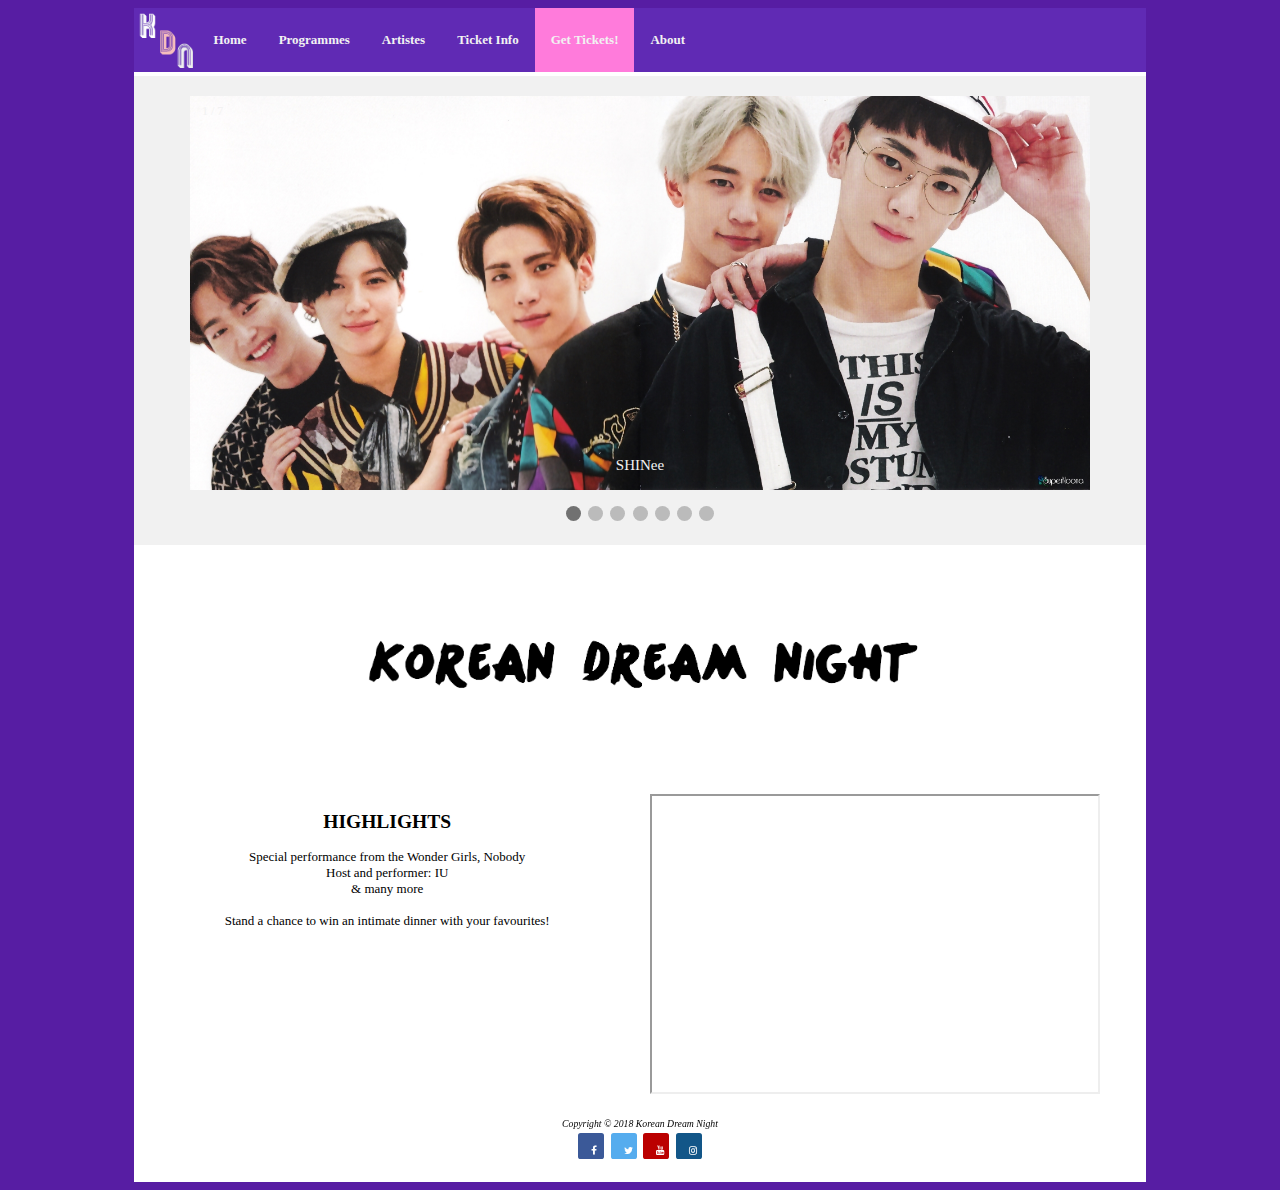
<file: index.html>
<!doctype html>
<html lang="en">
<head>
<title>KDN: Korean Dream Night</title>
<meta charset=“utf-8”>
<link rel="stylesheet" type="text/css" href="main-bg.css">
<link rel="stylesheet" href="https://cdnjs.cloudflare.com/ajax/libs/font-awesome/4.7.0/css/font-awesome.min.css">

<style>

/* Style the header */
.header-images {
    background-color: #F1F1F1;
    padding: 20px;
    text-align: center;
}

@font-face {
	font-family: "OneDirection";
	src: url("css/fonts/OneDirection/OneDirection.ttf");
}

/* h1 {
	font-family: "OneDirection", sans-serif;
	font-color: #f1f1f1;
	image:url("KDN_header.png");
}*/

.column {
	float: left;
	width: 50%;
	padding: 10px;
	height: 300px;
}

.row:after {
	content: "";
	display: table;
	clear:both;
}

</style>
</head>

<body>
<div id="wrapper">


<div class="topnav">
	<img src="KDN_logo1.png" id="logo">
	<b>
	<a href="index.html" class="links">Home</a>
	<a href="programmes.html" class="links">Programmes</a>
	<a href="artistes.html" class="links">Artistes</a>
	<a href="ticketinfo.html" class="links">Ticket Info</a>
	<a style="background-color: #ff7bdb;" href="gettix.php" class="links">Get Tickets!</a>
	<a href="about.html" class="links">About</a>
	</b>
</div>

<div class="header-images">
<style>
* {box-sizing: border-box;}
.mySlides {display: none;}
img {vertical-align: middle;}

/* Slideshow container */
.slideshow-container {
  max-width: 900px;
  position: relative;
  margin: auto;
}

/* Caption text */
.text {
  color: #f2f2f2;
  font-size: 15px;
  padding: 8px 12px;
  position: absolute;
  bottom: 8px;
  width: 100%;
  text-align: center;
}

/* Number text (1/3 etc) */
.numbertext {
  color: #f2f2f2;
  font-size: 12px;
  padding: 8px 12px;
  position: absolute;
  top: 0;
}

/* The dots/bullets/indicators */
.dot {
  height: 15px;
  width: 15px;
  margin: 0 2px;
  background-color: #bbb;
  border-radius: 50%;
  display: inline-block;
  transition: background-color 0.6s ease;
}

.active {
  background-color: #717171;
}

/* Fading animation */
.fade {
  -webkit-animation-name: fade;
  -webkit-animation-duration: 1.5s;
  animation-name: fade;
  animation-duration: 1.5s;
}

@-webkit-keyframes fade {
  from {opacity: .4} 
  to {opacity: 1}
}

@keyframes fade {
  from {opacity: .4} 
  to {opacity: 1}
}

/* On smaller screens, decrease text size */
@media only screen and (max-width: 300px) {
  .text {font-size: 11px}
}
</style>

<div class="slideshow-container">

<div class="mySlides fade">
  <div class="numbertext">1 / 7</div>
  <img src="shinee_slide.jpg" style="width:100%">
  <div class="text">SHINee</div>
</div>

<div class="mySlides fade">
  <div class="numbertext">2 / 7</div>
  <img src="snsd_slide.jpg" style="width:100%">
  <div class="text">SNSD</div>
</div>

<div class="mySlides fade">
  <div class="numbertext">3 / 7</div>
  <img src="suju_slide.jpg" style="width:100%">
  <div class="text">Super Junior</div>
</div>
<div class="mySlides fade">
  <div class="numbertext">4 / 7</div>
  <img src="wondergirls_slide.jpg" style="width:100%">
  <div class="text">Wonder Girls</div>
</div>

<div class="mySlides fade">
  <div class="numbertext">5 / 7</div>
  <img src="highlight_slide.jpg" style="width:100%">
  <div class="text">Highlight</div>
</div>

<div class="mySlides fade">
  <div class="numbertext">6 / 7</div>
  <img src="iu_slide.jpg" style="width:100%">
  <div class="text">IU</div>
</div>

<div class="mySlides fade">
  <div class="numbertext">7 / 7</div>
  <img src="2pm_slide.jpg" style="width:100%">
  <div class="text">2PM</div>
</div>

</div>
<br>

<div style="text-align:center">
  <span class="dot"></span> 
  <span class="dot"></span> 
  <span class="dot"></span> 
  <span class="dot"></span> 
  <span class="dot"></span> 
  <span class="dot"></span> 
  <span class="dot"></span> 

</div>

<script>
var slideIndex = 0;
showSlides();

function showSlides() {
    var i;
    var slides = document.getElementsByClassName("mySlides");
    var dots = document.getElementsByClassName("dot");
    for (i = 0; i < slides.length; i++) {
       slides[i].style.display = "none";  
    }
    slideIndex++;
    if (slideIndex > slides.length) {slideIndex = 1}    
    for (i = 0; i < dots.length; i++) {
        dots[i].className = dots[i].className.replace(" active", "");
    }
    slides[slideIndex-1].style.display = "block";  
    dots[slideIndex-1].className += " active";
    setTimeout(showSlides, 2000); // Change image every 2 seconds
}
</script>
</div>

<div class="title">
<center><h1><img src="KDN_header.png" style="width: 70%; height:40%;"></h1>
</div>

<div class="row">
	<div class="column">
	<center><h2>HIGHLIGHTS</h2></center>
	<p><center>Special performance from the Wonder Girls, Nobody<br>
	Host and performer: IU<br>
	& many more<br><br>
	
	Stand a chance to win an intimate dinner with your favourites!</center></p>
	
	</div>

	<div class="column">
	<iframe align="center" width="450" height="300" src="https://www.youtube.com/embed/nM0xDI5R50E">
	</iframe>
	</div>
</div>

<footer>
	<br><small><i>Copyright &copy; 2018 Korean Dream Night<br>
	<a href="#" class="fa fa-facebook"></a>
	<a href="#" class="fa fa-twitter"></a>
	<a href="#" class="fa fa-youtube"></a>
	<a href="#" class="fa fa-instagram"></a>
</footer>

</div>
</body>
</html>
</file>
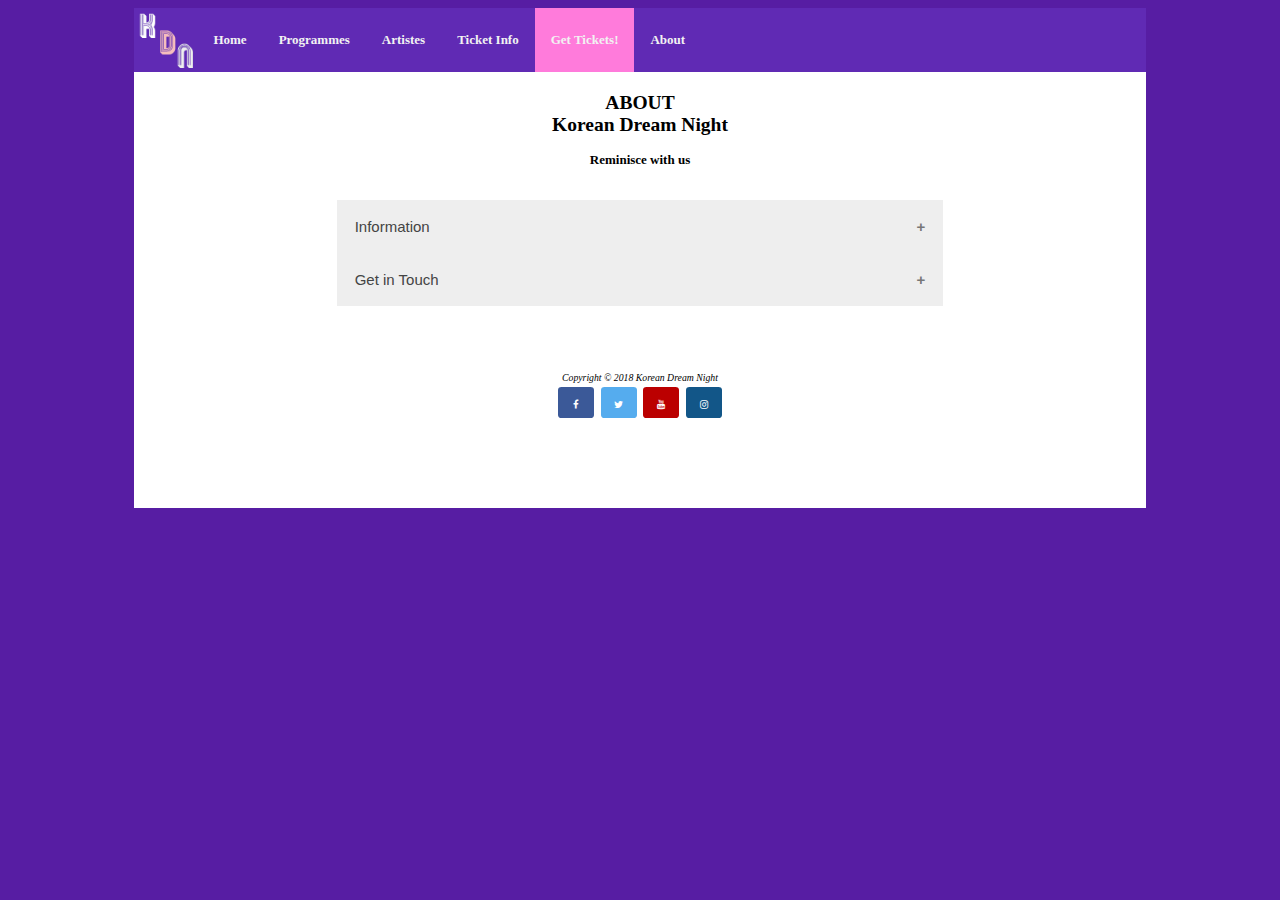
<file: about.html>
<!doctype html>
<html lang="en">
<head>
<title>KDN: Korean Dream Night</title>
<meta charset=“utf-8”>
<link rel="stylesheet" type="text/css" href="main-bg.css">
<link rel="stylesheet" href="https://cdnjs.cloudflare.com/ajax/libs/font-awesome/4.7.0/css/font-awesome.min.css">

<style>

table#t01 {
  border: 1px solid black;    
    background-color: #f1f1c1;
  margin-top: 30px;
}

.accordion {
    background-color: #eee;
    color: #444;
    cursor: pointer;
    padding: 18px;
    width: 60%;
    border: none;
    text-align: left;
    outline: none;
    font-size: 15px;
    transition: 0.4s;
}

.active, .accordion:hover {
    background-color: #ccc;
}

.accordion:after {
    content: '\002B';
    color: #777;
    font-weight: bold;
    float: right;
    margin-left: 5px;
}

.active:after {
    content: "\2212";
}

.panel {
    padding: 0 18px;
    background-color: white;
	width: 59%;
    max-height: 0;
    overflow: hidden;
    transition: max-height 0.2s ease-out;
}


</style>



</head>
<body>
    <div id="wrapper">

<div class="topnav">
	<img src="KDN_logo1.png" id="logo">
    <b>
    <a href="index.html" class="links">Home</a>
    <a href="programmes.html" class="links">Programmes</a>
    <a href="artistes.html" class="links">Artistes</a>
    <a href="ticketinfo.html" class="links">Ticket Info</a>
    <a style="background-color: #ff7bdb;" href="gettix.php" class="links">Get Tickets!</a>
    <a href="about.html" class="links">About</a>
    </b>
</div>


<center>
  <h2>ABOUT <br> 
  Korean Dream Night <br> </h2>

  <b>Reminisce with us</b><br>
  <br><br>

<button class="accordion">Information</button> 
<div class="panel">
  <p><b>ONE NIGHT CONCERT ONLY</b><br><br>
  <p style="text-align:justify;"> Korean Dream Night is the first of its kind in Singapore. Over 80 K-pop idols will descend on our sunny island on 22 December to celebrate Hallyu fun with you.<br>
  <br>It will be the only K-pop music festival you'll want to attend this year. Our artiste line-up features some of the hottest 2nd gen K-pop stars on the planet! The artistes have prepared enchanting setlist for it! Not to mention SHINee, 2PM, IU many more. 
  You may also get to have dinner with them! Stay tuned to find out! 

</div>

<button class="accordion">Get in Touch</button>
<div class="panel">
  <br><br>
  <a href="mailto:hello@kdn.com.sg " class="links">General Enquires</a><br><br>
  <a href="mailto:sales@kdn.com.sg " class="links">Sponsorship and Partnership</a><br><br>
  <a href="mailto:media@kdn.com.sg " class="links">Media Enquires</a><br><br>
  <br>
  
  
</div>

</center>

<script>
var acc = document.getElementsByClassName("accordion");
var i;

for (i = 0; i < acc.length; i++) {
  acc[i].addEventListener("click", function() {
    this.classList.toggle("active");
    var panel = this.nextElementSibling;
    if (panel.style.maxHeight){
      panel.style.maxHeight = null;
    } else {
      panel.style.maxHeight = panel.scrollHeight + "px";
    } 
  });
}
</script>



<br><br>

<footer>
	<br><small><i>Copyright &copy; 2018 Korean Dream Night<br>
	<a href="#" class="fa fa-facebook"></a>
	<a href="#" class="fa fa-twitter"></a>
	<a href="#" class="fa fa-youtube"></a>
	<a href="#" class="fa fa-instagram"></a>
</footer>

</div>
</body>
</html>
</file>
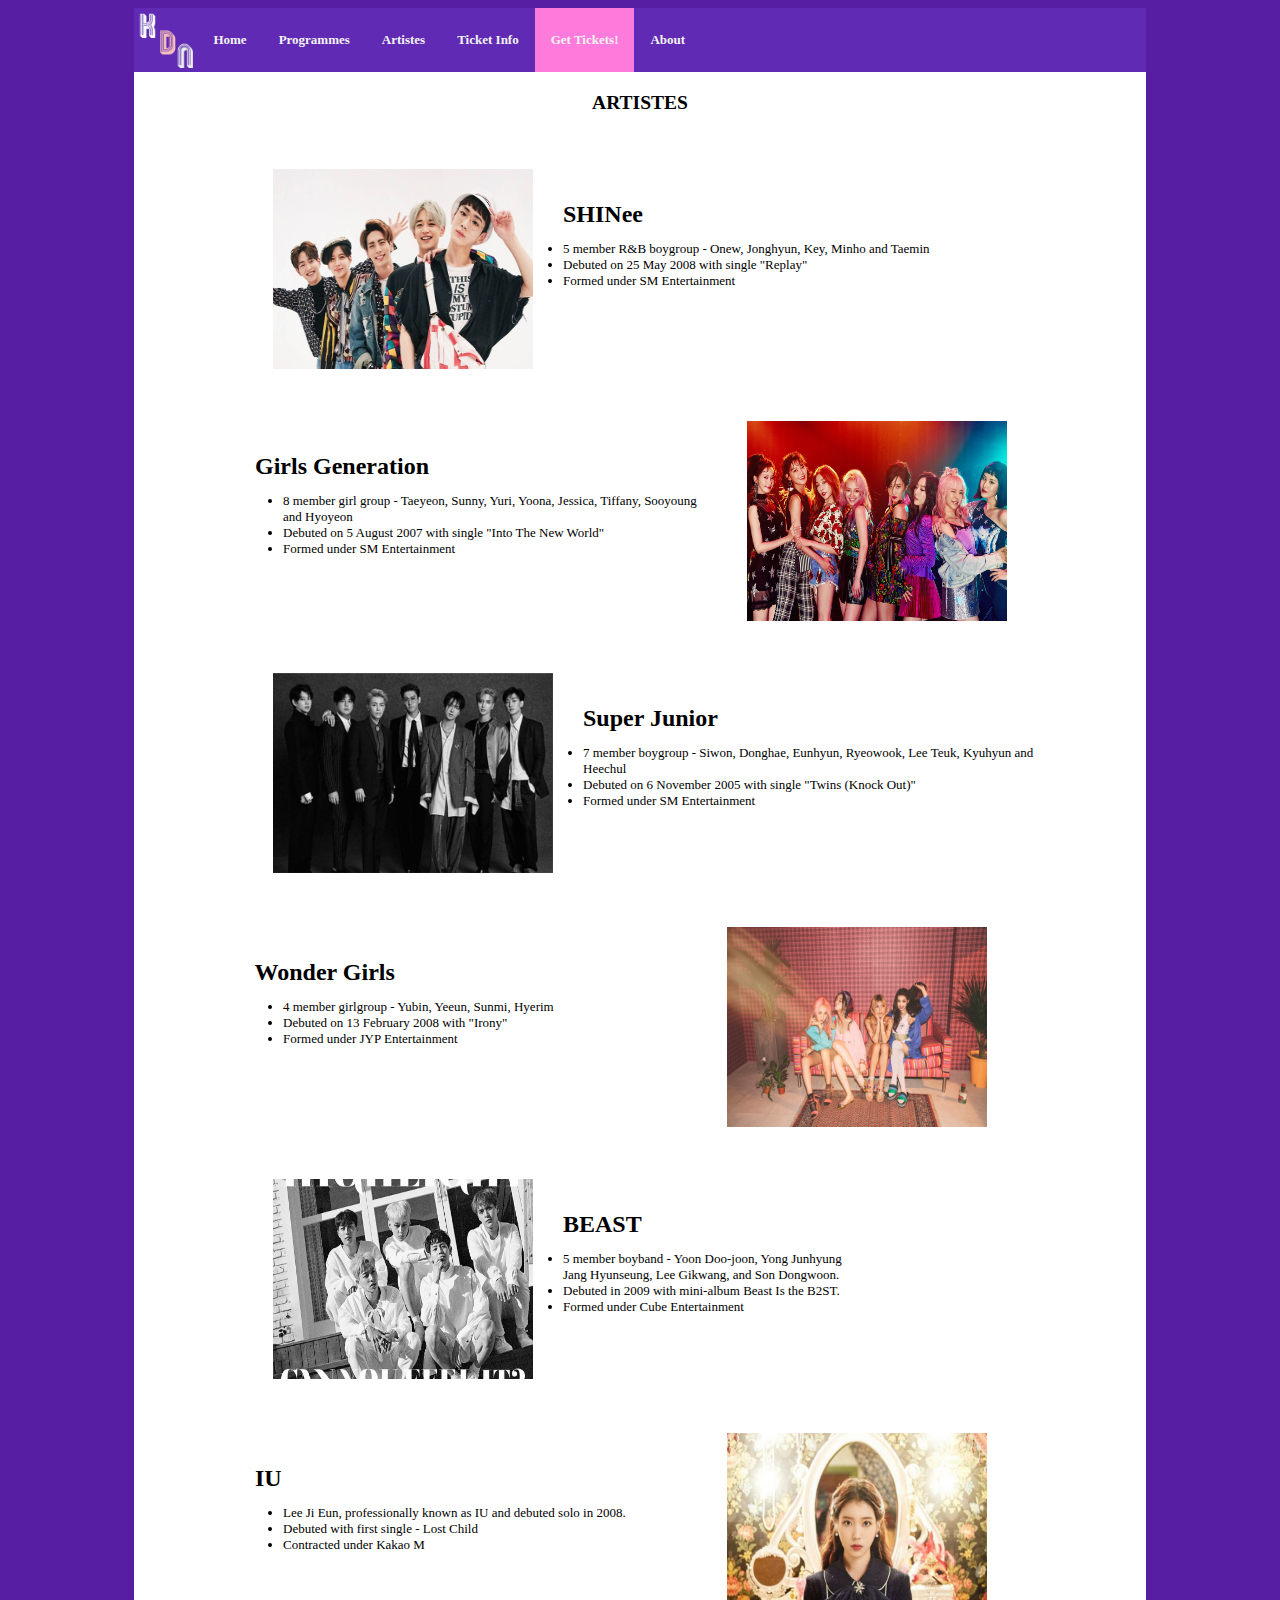
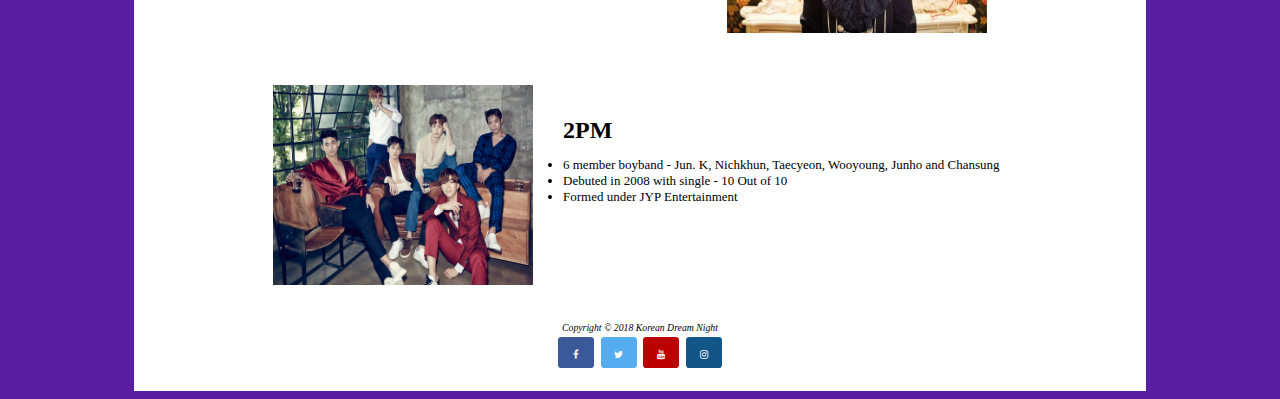
<file: artistes.html>
<!doctype html>
<html lang="en">
<head>
<title>KDN: Korean Dream Night</title>
<meta charset=“utf-8”>
<link rel="stylesheet" type="text/css" href="main-bg.css">
<link rel="stylesheet" href="https://cdnjs.cloudflare.com/ajax/libs/font-awesome/4.7.0/css/font-awesome.min.css">

</head>
<body>

<div id="wrapper">

<div class="logo">
</div>

<div class="topnav">
	<img src="KDN_logo1.png" id="logo">
	<b>
	<a href="index.html" class="links">Home</a>
	<a href="programmes.html" class="links">Programmes</a>
	<a href="artistes.html" class="links">Artistes</a>
	<a href="ticketinfo.html" class="links">Ticket Info</a>
	<a style="background-color: #ff7bdb;" href="gettix.php" class="links">Get Tickets!</a>
	<a href="about.html" class="links">About</a>
	</b>
</div>

<div class="content">
	<h2><center>ARTISTES</center></h2>
	<center><table width="800" border="0">
	
	
	
	<br>
	<tr>	
	<td><b></b></td>
	</tr>
	<tr>
		<td><br><img src="SHINee.jpg" alt="SHINee" height="200" width="260" id="floatleft" align="left" hspace="30">
		<br><br>
		<b> <font size="5">SHINee </font> </b> <br>
		<ul>
		<li>5 member R&B boygroup - Onew, Jonghyun, Key, Minho and Taemin <br></li>
		<li>Debuted on 25 May 2008 with single "Replay"<br></li>
		<li>Formed under SM Entertainment<br></li>
		</ul>
		</td>	
	</tr>
	

	<tr>

		<td><br><br><br><img src="snsd.jpg" alt="SNSD" height="200" width="260" id="floatright" align="right" hspace="30">
		<br><br>
		<b><font size="5">&nbsp; Girls Generation </font></b><br>
		<ul>
		<li>8 member girl group - Taeyeon, Sunny, Yuri, Yoona, Jessica, Tiffany, Sooyoung and Hyoyeon<br></li>
		<li>Debuted on 5 August 2007 with single "Into The New World"<br></li>
		<li>Formed under SM Entertainment<br></li>
		</ul>
		</td>
		</tr>
	
	<tr>
	<td><br><br><br><img src="suju.png" alt="Super Junior" height="200" width="280" id="floatleft" align="left" hspace="30">
		<br><br>
		<b><font size="5"> Super Junior </font></b><br>
		<ul>
		<li>7 member boygroup - Siwon, Donghae, Eunhyun, Ryeowook, Lee Teuk, Kyuhyun and Heechul <br></li>
		<li>Debuted on 6 November 2005 with single "Twins (Knock Out)"<br></li>
		<li>Formed under SM Entertainment<br></li>
		</ul>
	</td>	
	</tr>
	
	<tr>
	<!-- <td><b>FEBRUARY</b></td> -->
	</tr>
	<tr>
		<td><br><br><br><img src="wondergirls.jpg" alt="Wonder Girls" height="200" width="260" id="floatright" align="right" hspace="50">
		<br><br>
		<b> <font size="5"> &nbsp; Wonder Girls </font></b><br>
		<ul>
		<li>4 member girlgroup - Yubin, Yeeun, Sunmi, Hyerim <br></li>
		<li>Debuted on 13 February 2008 with "Irony"<br></li>
		<li>Formed under JYP Entertainment<br></p> <br></li>
		</ul>
		</td>
	</tr>
		<tr>
	<td><br><br><br><img src="Beast.jpg" alt="Highlight" height="200" width="260" id="floatleft" align="left" hspace="30">
		<br><br>
		<b> <font size="5"> BEAST </font></b><br>
		<ul>
		<li>5 member boyband - Yoon Doo-joon, Yong Junhyung <br> Jang Hyunseung, Lee Gikwang, and Son Dongwoon. <br></li>
		<li>Debuted in 2009 with mini-album Beast Is the B2ST.<br></li>
		<li>Formed under Cube Entertainment<br></li>
		</ul>
	</td>	
	</tr>
	
	<tr>
	<!-- <td><b>FEBRUARY</b></td> -->
	</tr>
	<tr>
		<td><br><br><br><img src="iu.jpg" alt="IU" height="200" width="260" id="floatright" align="right" hspace="50">
			<br><br>
			<b><font size="5"> &nbsp; IU </font></b><br>
			<ul>
			<li>Lee Ji Eun, professionally known as IU and debuted solo in 2008.<br></li> <li>Debuted with first single - Lost Child <br></li>
			<li>Contracted under Kakao M<br> <br></li>
			</ul>
		</td>
	</tr>
	
	<tr>
	<td><br><br><br><img src="2PM.jpg" alt="2PM" height="200" width="260" id="floatleft" align="left" hspace="30">
		<br><br>
		<b><font size="5"> 2PM </font></b><br><ul>
		<li>6 member boyband - Jun. K, Nichkhun, Taecyeon, Wooyoung, Junho and Chansung <br></li>
		<li>Debuted in 2008 with single - 10 Out of 10<br></li>
		<li>Formed under JYP Entertainment<br></li>
		</ul>
	</td>	
	</tr>
	
</table></center>
</div>




<footer>
	<br><small><i>Copyright &copy; 2018 Korean Dream Night<br>
	<a href="#" class="fa fa-facebook"></a>
	<a href="#" class="fa fa-twitter"></a>
	<a href="#" class="fa fa-youtube"></a>
	<a href="#" class="fa fa-instagram"></a>
</footer>

</div>
</body>
</html>
</file>
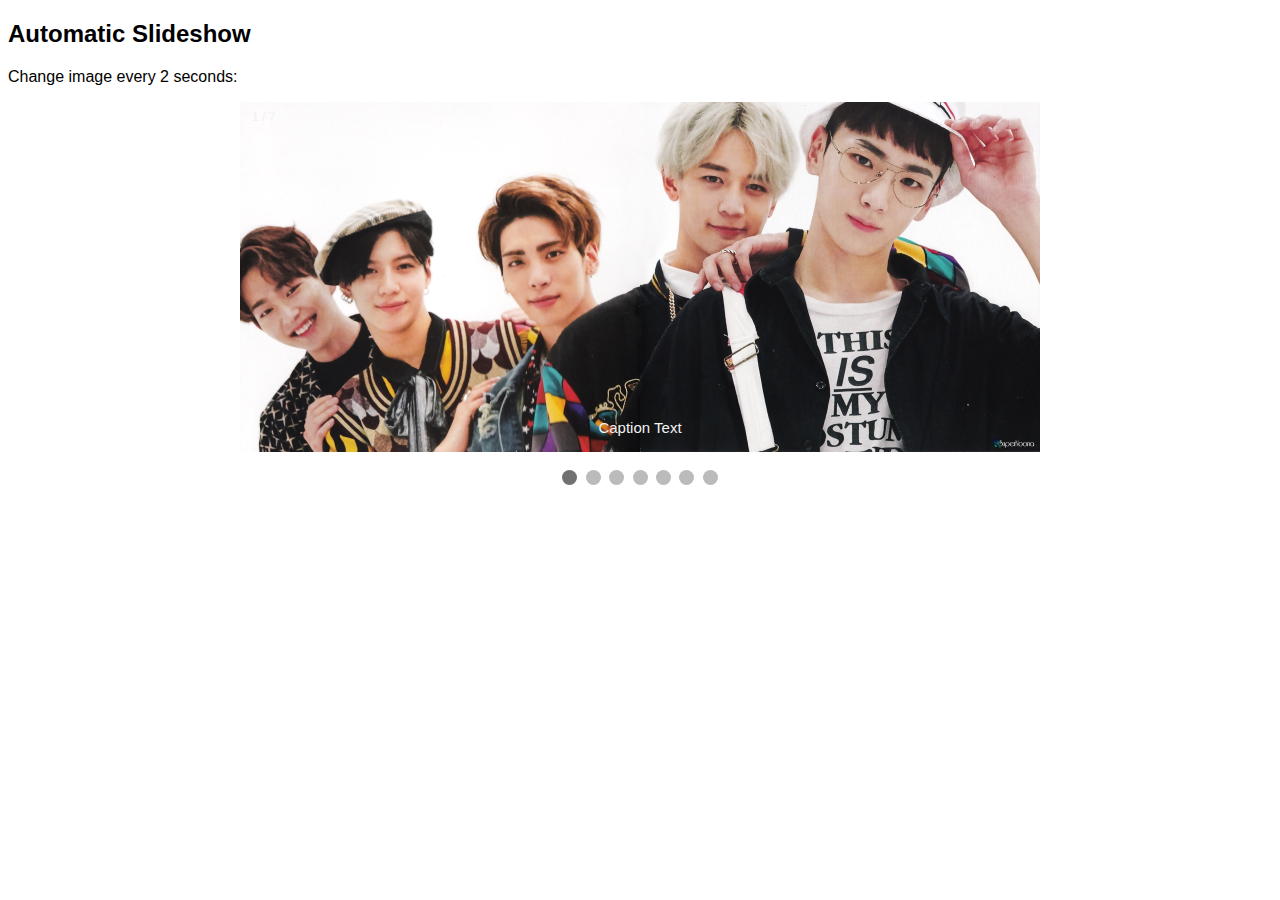
<file: automaticslideshow.html>
<!DOCTYPE html>
<html>
<head>
<meta name="viewport" content="width=device-width, initial-scale=1">
<style>
* {box-sizing: border-box;}
body {font-family: Verdana, sans-serif;}
.mySlides {display: none;}
img {vertical-align: middle;}

/* Slideshow container */
.slideshow-container {
  max-width: 800px;
  position: relative;
  margin: auto;
}

/* Caption text */
.text {
  color: #f2f2f2;
  font-size: 15px;
  padding: 8px 12px;
  position: absolute;
  bottom: 8px;
  width: 100%;
  text-align: center;
}

/* Number text (1/3 etc) */
.numbertext {
  color: #f2f2f2;
  font-size: 12px;
  padding: 8px 12px;
  position: absolute;
  top: 0;
}

/* The dots/bullets/indicators */
.dot {
  height: 15px;
  width: 15px;
  margin: 0 2px;
  background-color: #bbb;
  border-radius: 50%;
  display: inline-block;
  transition: background-color 0.6s ease;
}

.active {
  background-color: #717171;
}

/* Fading animation */
.fade {
  -webkit-animation-name: fade;
  -webkit-animation-duration: 1.5s;
  animation-name: fade;
  animation-duration: 1.5s;
}

@-webkit-keyframes fade {
  from {opacity: .4} 
  to {opacity: 1}
}

@keyframes fade {
  from {opacity: .4} 
  to {opacity: 1}
}

/* On smaller screens, decrease text size */
@media only screen and (max-width: 300px) {
  .text {font-size: 11px}
}
</style>
</head>
<body>

<h2>Automatic Slideshow</h2>
<p>Change image every 2 seconds:</p>

<div class="slideshow-container">

<div class="mySlides fade">
  <div class="numbertext">1 / 7</div>
  <img src="shinee_slide.jpg" style="width:100%">
  <div class="text">Caption Text</div>
</div>

<div class="mySlides fade">
  <div class="numbertext">2 / 7</div>
  <img src="snsd_slide.jpg" style="width:100%">
  <div class="text">Caption Two</div>
</div>

<div class="mySlides fade">
  <div class="numbertext">3 / 7</div>
  <img src="suju_slide.jpg" style="width:100%">
  <div class="text">Caption Three</div>
</div>
<div class="mySlides fade">
  <div class="numbertext">4 / 7</div>
  <img src="wondergirls_slide.jpg" style="width:100%">
  <div class="text">Caption Text</div>
</div>

<div class="mySlides fade">
  <div class="numbertext">5 / 7</div>
  <img src="highlight_slide.jpg" style="width:100%">
  <div class="text">Caption Two</div>
</div>

<div class="mySlides fade">
  <div class="numbertext">6 / 7</div>
  <img src="iu_slide.jpg" style="width:100%">
  <div class="text">Caption Three</div>
</div>

<div class="mySlides fade">
  <div class="numbertext">7 / 7</div>
  <img src="2pm_slide.jpg" style="width:100%">
  <div class="text">Caption Three</div>
</div>

</div>
<br>

<div style="text-align:center">
  <span class="dot"></span> 
  <span class="dot"></span> 
  <span class="dot"></span> 
  <span class="dot"></span> 
  <span class="dot"></span> 
  <span class="dot"></span> 
  <span class="dot"></span> 

</div>

<script>
var slideIndex = 0;
showSlides();

function showSlides() {
    var i;
    var slides = document.getElementsByClassName("mySlides");
    var dots = document.getElementsByClassName("dot");
    for (i = 0; i < slides.length; i++) {
       slides[i].style.display = "none";  
    }
    slideIndex++;
    if (slideIndex > slides.length) {slideIndex = 1}    
    for (i = 0; i < dots.length; i++) {
        dots[i].className = dots[i].className.replace(" active", "");
    }
    slides[slideIndex-1].style.display = "block";  
    dots[slideIndex-1].className += " active";
    setTimeout(showSlides, 2000); // Change image every 2 seconds
}
</script>

</body>
</html>
</file>
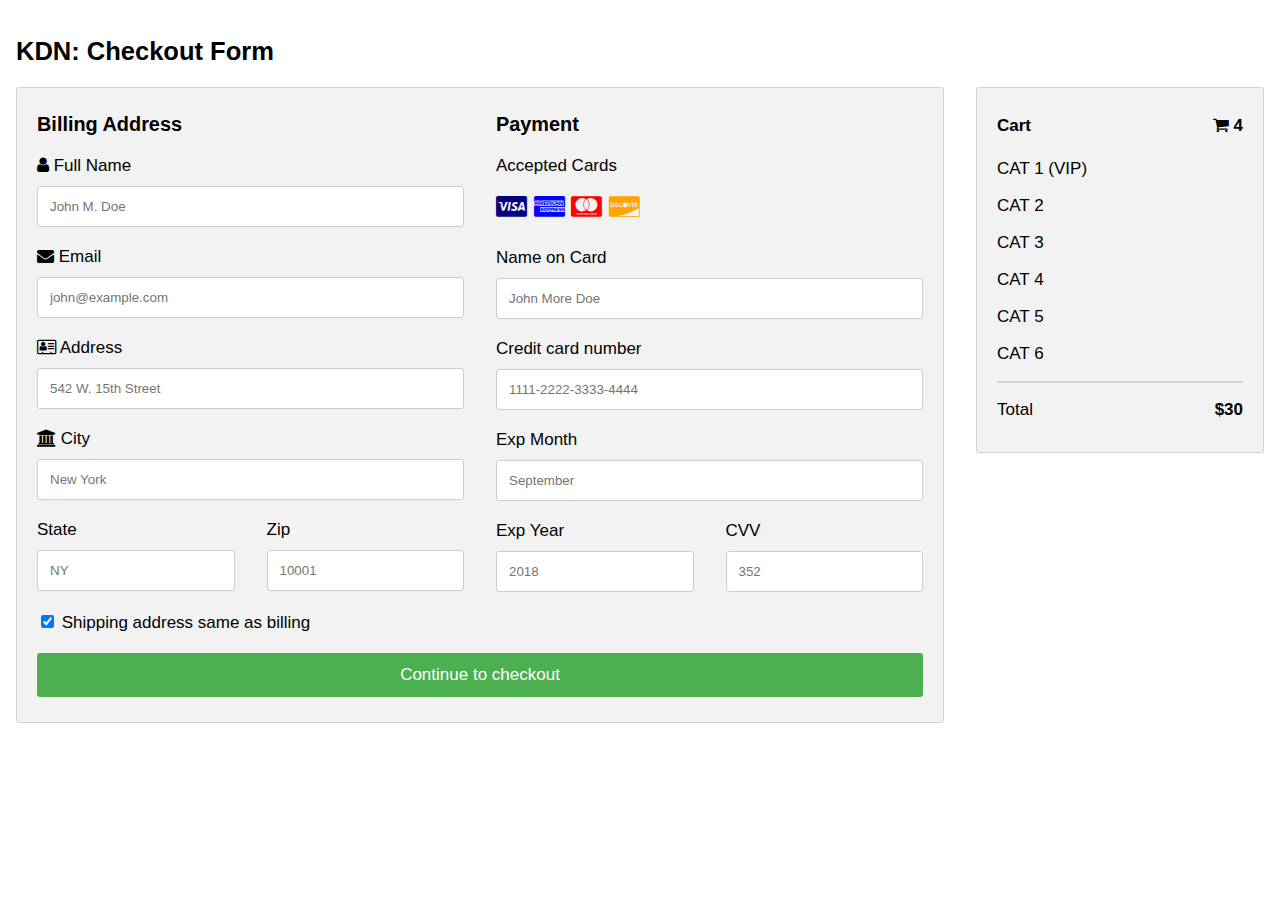
<file: checkoutform.html>
<!DOCTYPE html>
<html>
<head>
<meta name="viewport" content="width=device-width, initial-scale=1">
<link rel="stylesheet" href="https://cdnjs.cloudflare.com/ajax/libs/font-awesome/4.7.0/css/font-awesome.min.css">
<style>
body {
  font-family: Arial;
  font-size: 17px;
  padding: 8px;
}

* {
  box-sizing: border-box;
}

.row {
  display: -ms-flexbox; /* IE10 */
  display: flex;
  -ms-flex-wrap: wrap; /* IE10 */
  flex-wrap: wrap;
  margin: 0 -16px;
}

.col-25 {
  -ms-flex: 25%; /* IE10 */
  flex: 25%;
}

.col-50 {
  -ms-flex: 50%; /* IE10 */
  flex: 50%;
}

.col-75 {
  -ms-flex: 75%; /* IE10 */
  flex: 75%;
}

.col-25,
.col-50,
.col-75 {
  padding: 0 16px;
}

.container {
  background-color: #f2f2f2;
  padding: 5px 20px 15px 20px;
  border: 1px solid lightgrey;
  border-radius: 3px;
}

input[type=text] {
  width: 100%;
  margin-bottom: 20px;
  padding: 12px;
  border: 1px solid #ccc;
  border-radius: 3px;
}

label {
  margin-bottom: 10px;
  display: block;
}

.icon-container {
  margin-bottom: 20px;
  padding: 7px 0;
  font-size: 24px;
}

.btn {
  background-color: #4CAF50;
  color: white;
  padding: 12px;
  margin: 10px 0;
  border: none;
  width: 100%;
  border-radius: 3px;
  cursor: pointer;
  font-size: 17px;
}

.btn:hover {
  background-color: #45a049;
}

a {
  color: #2196F3;
}

hr {
  border: 1px solid lightgrey;
}

span.price {
  float: right;
  color: grey;
}

/* Responsive layout - when the screen is less than 800px wide, make the two columns stack on top of each other instead of next to each other (also change the direction - make the "cart" column go on top) */
@media (max-width: 800px) {
  .row {
    flex-direction: column-reverse;
  }
  .col-25 {
    margin-bottom: 20px;
  }
}
</style>
</head>
<body>

<h2>KDN: Checkout Form</h2>

<div class="row">
  <div class="col-75">
    <div class="container">
      <form action="/action_page.php">
      
        <div class="row">
          <div class="col-50">
            <h3>Billing Address</h3>
            <label for="fname"><i class="fa fa-user"></i> Full Name</label>
            <input type="text" id="fname" name="firstname" placeholder="John M. Doe">
            <label for="email"><i class="fa fa-envelope"></i> Email</label>
            <input type="text" id="email" name="email" placeholder="john@example.com">
            <label for="adr"><i class="fa fa-address-card-o"></i> Address</label>
            <input type="text" id="adr" name="address" placeholder="542 W. 15th Street">
            <label for="city"><i class="fa fa-institution"></i> City</label>
            <input type="text" id="city" name="city" placeholder="New York">

            <div class="row">
              <div class="col-50">
                <label for="state">State</label>
                <input type="text" id="state" name="state" placeholder="NY">
              </div>
              <div class="col-50">
                <label for="zip">Zip</label>
                <input type="text" id="zip" name="zip" placeholder="10001">
              </div>
            </div>
          </div>

          <div class="col-50">
            <h3>Payment</h3>
            <label for="fname">Accepted Cards</label>
            <div class="icon-container">
              <i class="fa fa-cc-visa" style="color:navy;"></i>
              <i class="fa fa-cc-amex" style="color:blue;"></i>
              <i class="fa fa-cc-mastercard" style="color:red;"></i>
              <i class="fa fa-cc-discover" style="color:orange;"></i>
            </div>
            <label for="cname">Name on Card</label>
            <input type="text" id="cname" name="cardname" placeholder="John More Doe">
            <label for="ccnum">Credit card number</label>
            <input type="text" id="ccnum" name="cardnumber" placeholder="1111-2222-3333-4444">
            <label for="expmonth">Exp Month</label>
            <input type="text" id="expmonth" name="expmonth" placeholder="September">
            <div class="row">
              <div class="col-50">
                <label for="expyear">Exp Year</label>
                <input type="text" id="expyear" name="expyear" placeholder="2018">
              </div>
              <div class="col-50">
                <label for="cvv">CVV</label>
                <input type="text" id="cvv" name="cvv" placeholder="352">
              </div>
            </div>
          </div>
          
        </div>
        <label>
          <input type="checkbox" checked="checked" name="sameadr"> Shipping address same as billing
        </label>
        <input type="submit" value="Continue to checkout" class="btn">
      </form>
    </div>
  </div>
  <div class="col-25">
	
	
    <div class="container">
      <h4>Cart <span class="price" style="color:black"><i class="fa fa-shopping-cart"></i> <b>4</b></span></h4>
      <tr><td>CAT 1 (VIP)</td> <span class="price" id=""></span></p>
      <tr><td>CAT 2</td> <span class="price" id=""></span></p>
      <tr><td>CAT 3</td> <span class="price" id=""></span></p>
      <tr><td>CAT 4</td> <span class="price" id=""></span></p>
	  <tr><td>CAT 5</td> <span class="price" id=""></span></p>
      <tr><td>CAT 6</td> <span class="price" id=""></span></p>
      <hr>
      <p>Total <span class="price" style="color:black"><b>$30</b></span></p>
    </div>
  </div>
</div>

</body>
</html>
</file>
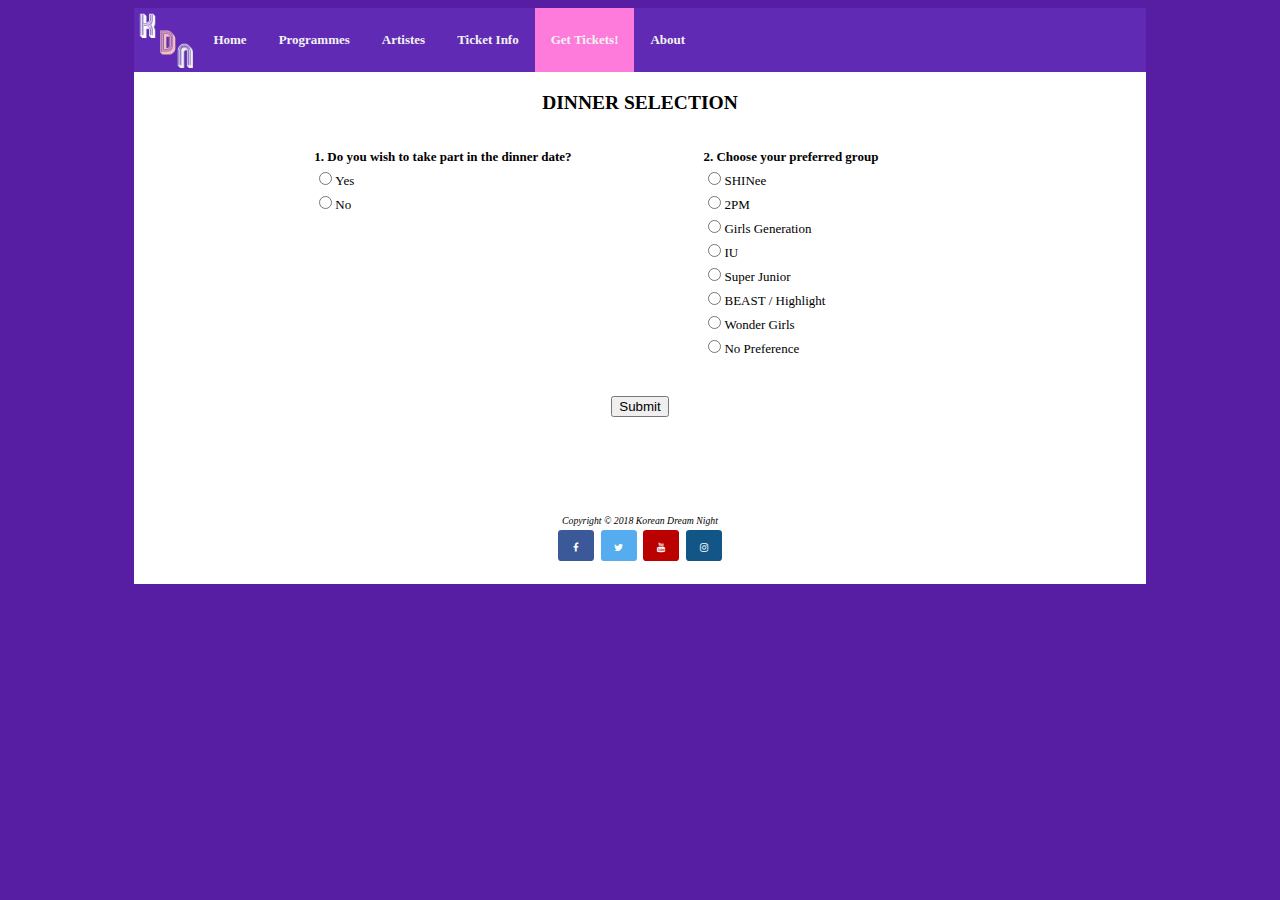
<file: dinnerform.html>
<?php
require "db_connect.php";
?>


<!doctype html>
<html lang="en">
<head>
<title>KDN: Korean Dream Night</title>
<meta charset=“utf-8”>
<link rel="stylesheet" type="text/css" href="main-bg.css">
<link rel="stylesheet" href="https://cdnjs.cloudflare.com/ajax/libs/font-awesome/4.7.0/css/font-awesome.min.css">

<style>
.left-content {
	width: 300px;
}

</style>
</head>
<body>
    <div id="wrapper">


<div class="topnav">
	<img src="KDN_logo1.png" id="logo">
    <b>
    <a href="index.html" class="links">Home</a>
    <a href="programmes.html" class="links">Programmes</a>
    <a href="artistes.html" class="links">Artistes</a>
    <a href="ticketinfo.html" class="links">Ticket Info</a>
    <a style="background-color: #ff7bdb;" href="gettix.php" class="links">Get Tickets!</a>
    <a href="about.html" class="links">About</a>
    </b>
</div>

<div class="header-images">
</div>

<div class="content">
    <center><h2>DINNER SELECTION</h2></center>
	<br>
	
<form name="dinnerdate" action="premiumbenefits.html" method="get">
	
<center><table style="width:65%">
 <tr> 
    <td><strong>1. Do you wish to take part in the dinner date?</strong></td>
    <td><strong>2. Choose your preferred group</strong></td>  
  </tr> 
  <tr>
    <td><input type="radio" name="participate" value="yes" required>Yes</td> 
    <td><input type="radio" name="group" value="shinee">SHINee</td> 
  </tr> 
  <tr> 
   <td><input type="radio" name="participate" value="no">No</td>
    <td><input type="radio" name="group" value="2pm">2PM<br></td> 
  </tr> 
  <tr> 
    <td></td>
    <td><input type="radio" name="group" value="snsd">Girls Generation<br></td> 
  </tr> 
  <tr> 
    <td></td> 
   <td><input type="radio" name="group" value="iu">IU<br></td> 
 </tr> 
  <tr> 
   <td></td> 
   <td><input type="radio" name="group" value="suju">Super Junior<br></td> 
  </tr> 
  <tr> 
    <td></td> 
    <td><input type="radio" name="group" value="beast">BEAST / Highlight</td> 
  </tr> 
  <tr> 
    <td></td> 
    <td><input type="radio" name="group" value="wondergirls">Wonder Girls</td> 
  </tr> 
<tr> 
    <td></td> 
     <td><input type="radio" name="group" value="nopref">No Preference<br></td> 
  </tr> 
    <tr> 
    <td></td> 
 
</tr> 
  	  
</table></center>

<br><br>
<center> <input type="submit" value="Submit"> </center>
</div>


<br><br><br>

<br>
<div class="right-content">
</div>


<footer>
	<br><small><i>Copyright &copy; 2018 Korean Dream Night<br>
	<a href="#" class="fa fa-facebook"></a>
	<a href="#" class="fa fa-twitter"></a>
	<a href="#" class="fa fa-youtube"></a>
	<a href="#" class="fa fa-instagram"></a>
</footer>

</div>
</body>
</html>
</file>
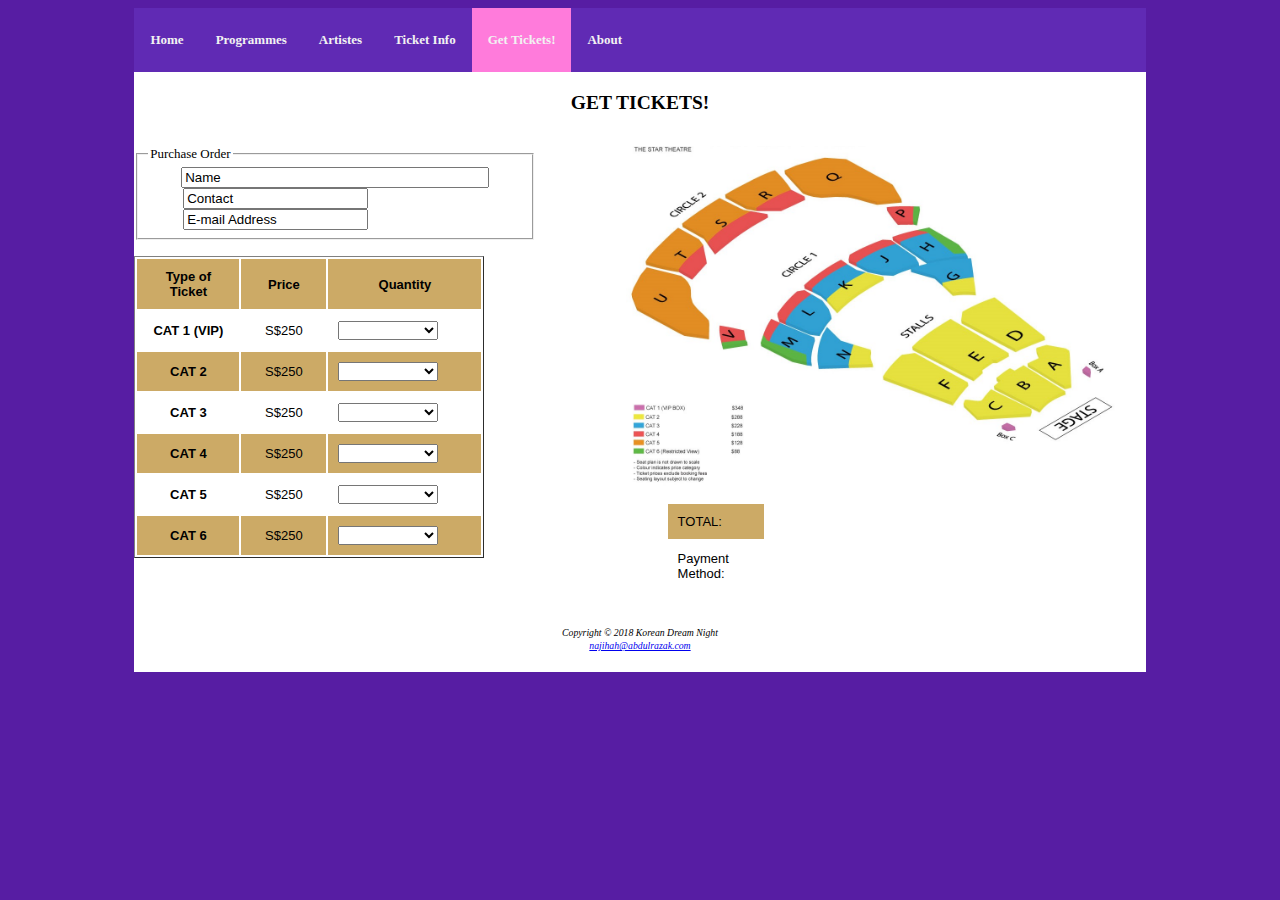
<file: gettix-notgood.html>
<!doctype html>
<html lang="en">
<head>
<title>KDN: Kpop Dream Night</title>
<meta charset=“utf-8”>
<link rel="stylesheet" type="text/css" href="main-bg.css">

<style>

div#seats {
	display:inline-block;
	float: right;
	margin-right:30px;
	}
	
div#tickets {
	display:inline-block;
	float: left;

}

div#form {
	float:left;
	
	}
	
div#payment {
	margin-right: 350px;
	float: right;
}


table {
  margin: auto;
  margin: 5px solid #282828;
  width: 350px;
  border-spacing:1;
  font-family:"Arial", Helvetica, sans-serif;
}
th{
  padding:10px;
  font-weight: bold;
  border-style: none;
}
td{
  padding:10px;
  font-weight:  normal;
  border-style: none;
}

caption{
  font-weight: bold;
  font-size: 1.2em;
  padding-bottom: 5px;
}
tr:nth-of-type(odd) {
  background-color: #ccaa66;
}


</style>
</head>
<body>
<div id="wrapper">

<div class="topnav">
	<b>
	<a href="index.html" class="links">Home</a>
	<a href="programmes.html" class="links">Programmes</a>
	<a href="artistes.html" class="links">Artistes</a>
	<a href="ticketinfo.html" class="links">Ticket Info</a>
	<a style="background-color: #ff7bdb;" href="gettix.html" class="links">Get Tickets!</a>
	<a href="about.html" class="links">About</a>
	</b>
</div>


<div class="content">
	<h2><center>GET TICKETS!</center></h2>
	<br>

	<div id="seats">
		<img src="seatingplan.jpg" alt="seating plan" id="seatingplan" height="340" width="490" align="left">
		<br><br><br>
		
		<div id="payment">
		<br>
		<table style="width: 100px; background-color:white;">
		<tr>
		<td>TOTAL:</td> 
		</tr>
		
		<tr>
		<td>Payment Method:</td>
		</tr>
		</table>
		</div>
		
	</div>
	
	<div id="form">
	<fieldset>
	<legend>Purchase Order</legend>
	<input type="text" name="Name"  id="Name" hspace="33" required value="Name" style="width: 300px"><br >
	
	<input type="text" name="Contact"  id="Contact" hspace="35" required value="Contact"><br >
   
	<input type="text" name="CustEmail"  id="CustEmail" hspace="35" required value="E-mail Address"><br >
	</fieldset>
	<br>
	</div>
	<br>

	
	<div id="tickets">
	<table border="1">
	
	<form action="orderform.php" method="post">
	
	<tr>	<th>Type of Ticket</th>
			<th>Price</th>
			<th>Quantity</th>
	</tr>
	
	<tr>	
			<td style="width:30%;text-align:center;font-weight:bolder;">CAT 1 (VIP) </td>
			<td style="width:25%;text-align:center;">S$250</td>
			<td><select style="width: 100px;">
				<option value=""></option>
				<option value="1">1</option>
				<option value="2">2</option>
				<option value="3">3</option>
				<option value="4">4</option>
				<option value="5">5</option>
				<option value="6">6</option>
				<option value="7">7</option>
				<option value="8">8</option>
			</select></td>
	</tr>
	
	<tr>	
			<td style="width:18%;text-align:center;font-weight:bolder;">CAT 2 </td>
			<td style="width:18%;text-align:center;">S$250</td>
			<td><select style="width: 100px;">
				<option value=""></option>			
				<option value="1">1</option>
				<option value="2">2</option>
				<option value="3">3</option>
				<option value="4">4</option>
				<option value="5">5</option>
				<option value="6">6</option>
				<option value="7">7</option>
				<option value="8">8</option>
			</select></td>
	</tr>
	
	<tr>	
			<td style="width:18%;text-align:center;font-weight:bolder;">CAT 3 </td>
			<td style="width:18%;text-align:center;">S$250</td>
			<td><select style="width: 100px;">
				<option value=""></option>			
				<option value="1">1</option>
				<option value="2">2</option>
				<option value="3">3</option>
				<option value="4">4</option>
				<option value="5">5</option>
				<option value="6">6</option>
				<option value="7">7</option>
				<option value="8">8</option>
			</select>	</td>		
	</tr>
	
	<tr>	
			<td style="width:18%;text-align:center;font-weight:bolder;">CAT 4 </td>
			<td style="width:18%;text-align:center;">S$250</td>
			<td><select style="width: 100px;">
				<option value=""></option>			
				<option value="1">1</option>
				<option value="2">2</option>
				<option value="3">3</option>
				<option value="4">4</option>
				<option value="5">5</option>
				<option value="6">6</option>
				<option value="7">7</option>
				<option value="8">8</option>
			</select>			</td>
	</tr>
	
	<tr>	
			<td style="width:18%;text-align:center;font-weight:bolder;">CAT 5 </td>
			<td style="width:18%;text-align:center;">S$250</td>
			<td><select style="width: 100px;">
				<option value=""></option>			
				<option value="1">1</option>
				<option value="2">2</option>
				<option value="3">3</option>
				<option value="4">4</option>
				<option value="5">5</option>
				<option value="6">6</option>
				<option value="7">7</option>
				<option value="8">8</option>
			</select>		</td>	
	</tr>
	
	<tr>	
			<td style="width:18%;text-align:center;font-weight:bolder;">CAT 6 </td>
			<td style="width:18%;text-align:center;">S$250</td>
			<td><select style="width: 100px;">
				<option value="">		
				<option value="1">1</option>
				<option value="2">2</option>
				<option value="3">3</option>
				<option value="4">4</option>
				<option value="5">5</option>
				<option value="6">6</option>
				<option value="7">7</option>
				<option value="8">8</option>
			</select>	</td>		
	</tr>
	</div>

</div>
	</table>
</div>




<footer>
	<br><small><i>Copyright &copy; 2018 Korean Dream Night<br>
	<a href="mailto:najihah@abdulrazak.com" class="links">najihah@abdulrazak.com</a>

</footer>

</div>
</body>
</html>
</file>
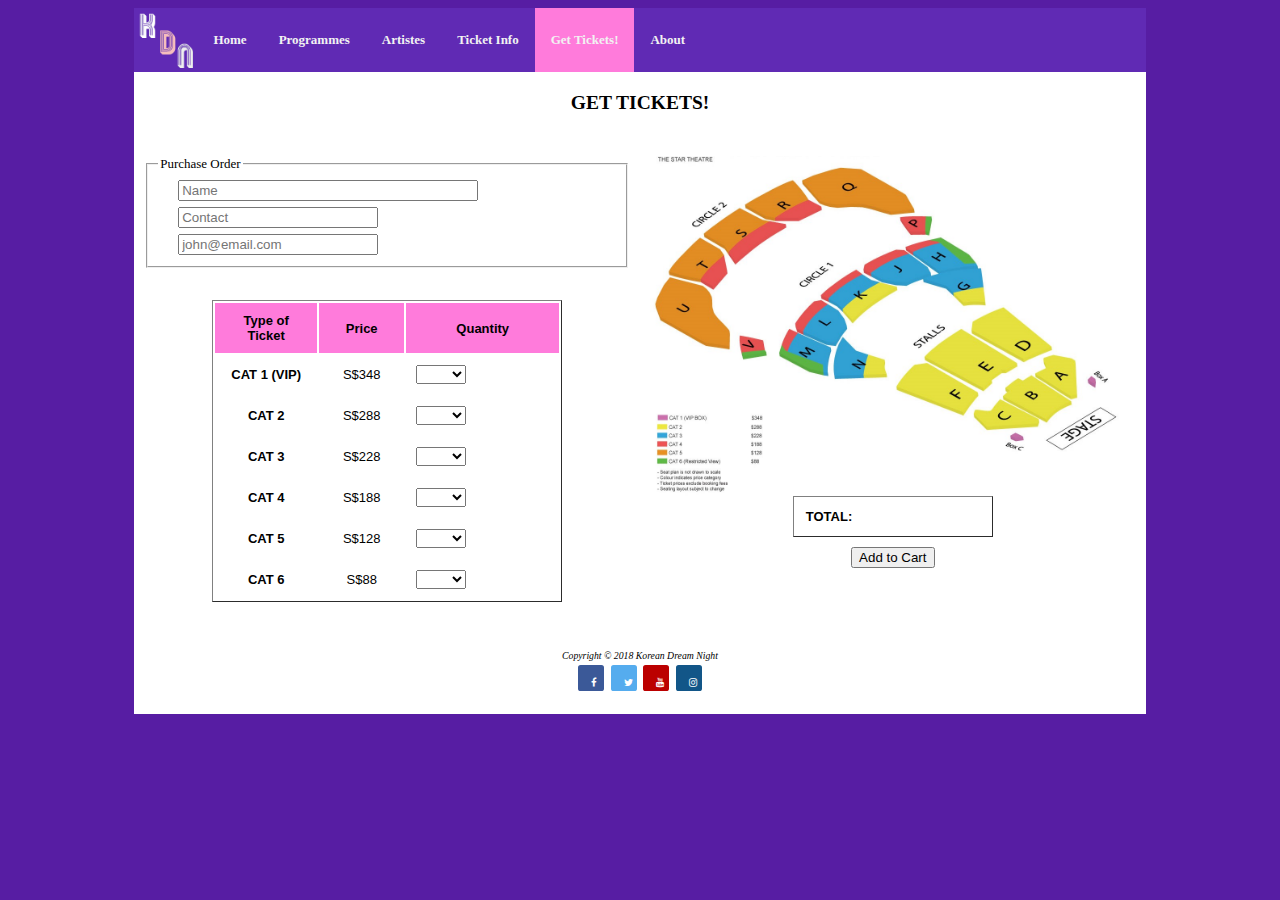
<file: gettix.html>
<!doctype html>
<html lang="en">
<head>
<title>KDN: Korean Dream Night</title>
<meta charset=“utf-8”>
<link rel="stylesheet" type="text/css" href="main-bg.css">
<link rel="stylesheet" href="https://cdnjs.cloudflare.com/ajax/libs/font-awesome/4.7.0/css/font-awesome.min.css">

<style>
* {
    box-sizing: border-box;
}

/* Create two equal columns that floats next to each other */
.column {
    float: left;
    width: 50%;
    padding: 10px;
}

/* Clear floats after the columns */
.row:after {
    content: "";
    display: table;
    clear: both;
}

table {
  margin: auto;
  margin: 5px solid #282828;
  width: 350px;
  border-spacing:1;
  font-family:"Arial", Helvetica, sans-serif;
}
th{
  padding:10px;
  font-weight: bold;
  border-style: none;
  background-color: #ff7bdb;
}
td{
  padding:10px;
  font-weight:  normal;
  border-style: none;
}

caption{
  font-weight: bold;
  font-size: 1.2em;
  padding-bottom: 5px;
}

</style>
</head>
<body>

<div id="wrapper">

<div class="topnav">
	<img src="KDN_logo1.png" id="logo">
	<b>
	<a href="index.html" class="links">Home</a>
	<a href="programmes.html" class="links">Programmes</a>
	<a href="artistes.html" class="links">Artistes</a>
	<a href="ticketinfo.html" class="links">Ticket Info</a>
	<a style="background-color: #ff7bdb;" href="gettix.html" class="links">Get Tickets!</a>
	<a href="about.html" class="links">About</a>
	</b>
</div>

<div class="content">
	<h2><center>GET TICKETS!</center></h2>
	<br>

<div class="row">
  <div class="column" style="background-color:#ffffff">
	
	<form name="purchaseorder" id="purchaseorder" action="checkoutform.php" method="post" onsubmit="return validateForm();" >
	<fieldset>
	<legend>Purchase Order</legend>
	<input type="text" name="fname"  id="fname" hspace="20" vspace="3" style="width: 300px" placeholder="Name" required><br >

	<input type="text" name="contact"  id="contact" hspace="20" vspace="3" style="width: 200px" placeholder="Contact" required><br >
   
	<input type="text" name="custEmail"  id="custEmail" hspace="20" vspace="3" style="width: 200px"  placeholder="john@email.com" required><br >
	</fieldset>
	
	<script>
	function validateForm(){
		var letters = /^[A-Za-z][A-Za-z\s]*$/;
		var inputName = document.getElementById("fname").value;
			
		if(letters.test(inputName) == false)
			{
				alert("Error: Please input text characters for your Name");
				document.purchaseorder.fname.focus();
				return false;
			}
			
		var reg = /^([A-Za-z0-9_\-\.]){1,}\@([A-Za-z0-9_\-\.]){1,}\.([A-Za-z]{2,4})$/;
		//var address = document.forms[form_id].elements[email].value;
		var address = document.purchaseorder.custEmail.value;
			
		if (reg.test(address) == false)
			{
				alert("Invalid Email Address");
				document.purchaseorder.custEmail.focus();
				//document.jobForm.CustEmail.focus();
				
				return false;
			}
			
		var numbers = /^[0-9]+$/;
		var inputcontact = document.getElementById("contact").value;
		
		if(numbers.test(inputcontact) == false)
			{
				alert("Error: Please check your Contact Number");
				document.purchaseorder.contact.focus();
				return false;
			}
		
		var Qty1 = document.getElementById("CAT1").value;
		var Qty2 = document.getElementById("CAT2").value;
		var Qty3 = document.getElementById("CAT3").value;
		var Qty4 = document.getElementById("CAT4").value;
		var Qty5 = document.getElementById("CAT5").value;
		var Qty6 = document.getElementById("CAT6").value;
		
		
		if((Qty1 || Qty2 || Qty3 || Qty4 || Qty5 || Qty6) != "")
			{
				return true;
			}
		else
			{
				alert("Please input ticket quantity before proceeding");
				return false;
			}
	}
			
	</script>
	
	<br>

	<br>

	
	<table border="1">
	
	<tr>	<th>Type of Ticket</th>
			<th>Price</th>
			<th>Quantity</th>
	</tr>
	
	<tr>	
			<td style="width:30%;text-align:center;font-weight:bolder;">CAT 1 (VIP)</td>
			<td style="width:25%;text-align:center;">S$348</td>
			<td><select name="cat1qty" id="CAT1" style="width: 50px;" onchange="updateTotal()">
				<option value="0"></option>
				<option value="1">1</option>
				<option value="2">2</option>
				<option value="3">3</option>
				<option value="4">4</option>
			</select></td>
	</tr>
	
	<tr>	
			<td style="width:18%;text-align:center;font-weight:bolder;">CAT 2</td>
			<td style="width:18%;text-align:center;">S$288</td>
			<td><select name="cat2qty" id="CAT2" style="width: 50px;" onchange="updateTotal()">
				<option value="0"></option>			
				<option value="1">1</option>
				<option value="2">2</option>
				<option value="3">3</option>
				<option value="4">4</option>
			</select></td>
	</tr>
	
	<tr>	
			<td style="width:18%;text-align:center;font-weight:bolder;">CAT 3</td>
			<td style="width:18%;text-align:center;">S$228</td>
			<td><select name="cat3qty" id="CAT3" style="width: 50px;" onchange="updateTotal()">
				<option value="0"></option>			
				<option value="1">1</option>
				<option value="2">2</option>
				<option value="3">3</option>
				<option value="4">4</option>
			</select>	</td>		
	</tr>
	
	<tr>	
			<td style="width:18%;text-align:center;font-weight:bolder;">CAT 4</td>
			<td style="width:18%;text-align:center;">S$188</td>
			<td><select name="cat4qty" id="CAT4" style="width: 50px;" onchange="updateTotal()">
				<option value="0"></option>			
				<option value="1">1</option>
				<option value="2">2</option>
				<option value="3">3</option>
				<option value="4">4</option>
			</select>			</td>
	</tr>
	
	<tr>	
			<td style="width:18%;text-align:center;font-weight:bolder;">CAT 5</td>
			<td style="width:18%;text-align:center;">S$128</td>
			<td><select name="cat5qty" id="CAT5" style="width: 50px;" onchange="updateTotal()">
				<option value="0"></option>			
				<option value="1">1</option>
				<option value="2">2</option>
				<option value="3">3</option>
				<option value="4">4</option>
			</select>		</td>	
	</tr>
	
	<tr>	
			<td style="width:18%;text-align:center;font-weight:bolder;">CAT 6</td>
			<td style="width:18%;text-align:center;">S$88</td>
			<td><select name="cat6qty" id="CAT6" style="width: 50px;" onchange="updateTotal()">
				<option value="0"></option>	
				<option value="1">1</option>
				<option value="2">2</option>
				<option value="3">3</option>
				<option value="4">4</option>
			</select>	</td>		
	</tr>


	</table>
	
  </div>
  <div class="column" style="background-color:#ffffff;">
    	<img src="seatingplan.jpg" alt="seating plan" id="seatingplan" height="340" width="470" align="left">
		
		
		<table border="1" align="center" style="width: 200px; background-color:white;">
		<tr><td align="left"><b>TOTAL:</b></td><td name="totalPrice" id="totalPrice"></td></tr>
		
		</table>
	  </div>

	<center><input type="submit" value="Add to Cart" class="btn"></center>
</form>
<br><br><br>

<script type="text/javascript">

function updateTotal() {	

	var qtyCAT1 = document.getElementById("CAT1").value;
	var qtyCAT2 = document.getElementById("CAT2").value;
	var qtyCAT3 = document.getElementById("CAT3").value;
	var qtyCAT4 = document.getElementById("CAT4").value;
	var qtyCAT5 = document.getElementById("CAT5").value;
	var qtyCAT6 = document.getElementById("CAT6").value;
	
	var choice1 = 0;
	var choice2 = 0;
	var choice3 = 0;
	var choice4 = 0;
	var choice5 = 0;
	var choice6 = 0;
	
	function cat1() {
	
		choice1 = qtyCAT1 * 348;
		
	}
	
	function cat2() {
	
		choice2 = qtyCAT2 * 288;
	}
	
	function cat3() {
	
		choice3 = qtyCAT3 * 228; 
		
	}
	
	function cat4() {
		
		choice4 = qtyCAT4 * 188;
	
	}
	
	function cat5() {
	
		choice5 = qtyCAT5 * 128;
		
	}
	
	function cat6() {
		
		choice6 = qtyCAT6 * 88; 
	
	}

	cat1();
	cat2();
	cat3();
	cat4();
	cat5();
	cat6();


	//subtotals
	/*document.getElementById("CAT1_sub").innerHTML = "$ " + choice1.toFixed(2);
	document.getElementById("CAT2_sub").innerHTML = "$ " + choice2.toFixed(2);
	document.getElementById("CAT3_sub").innerHTML = "$ " + choice3.toFixed(2);
	document.getElementById("CAT4_sub").innerHTML = "$ " + choice4.toFixed(2);
	document.getElementById("CAT5_sub").innerHTML = "$ " + choice5.toFixed(2);
	document.getElementById("CAT6_sub").innerHTML = "$ " + choice6.toFixed(2);*/
	
	var totalPrice = choice1 + choice2 + choice3 + choice4 + choice5 + choice6;
	document.getElementById("totalPrice").innerHTML = "$ " + totalPrice.toFixed(2);



} // end of my main update total function

</script>
<footer>
	<br><small><i>Copyright &copy; 2018 Korean Dream Night<br>
	<a href="#" class="fa fa-facebook"></a>
	<a href="#" class="fa fa-twitter"></a>
	<a href="#" class="fa fa-youtube"></a>
	<a href="#" class="fa fa-instagram"></a>
</footer>
		
</div>
</div>

</body>
</html>
</file>
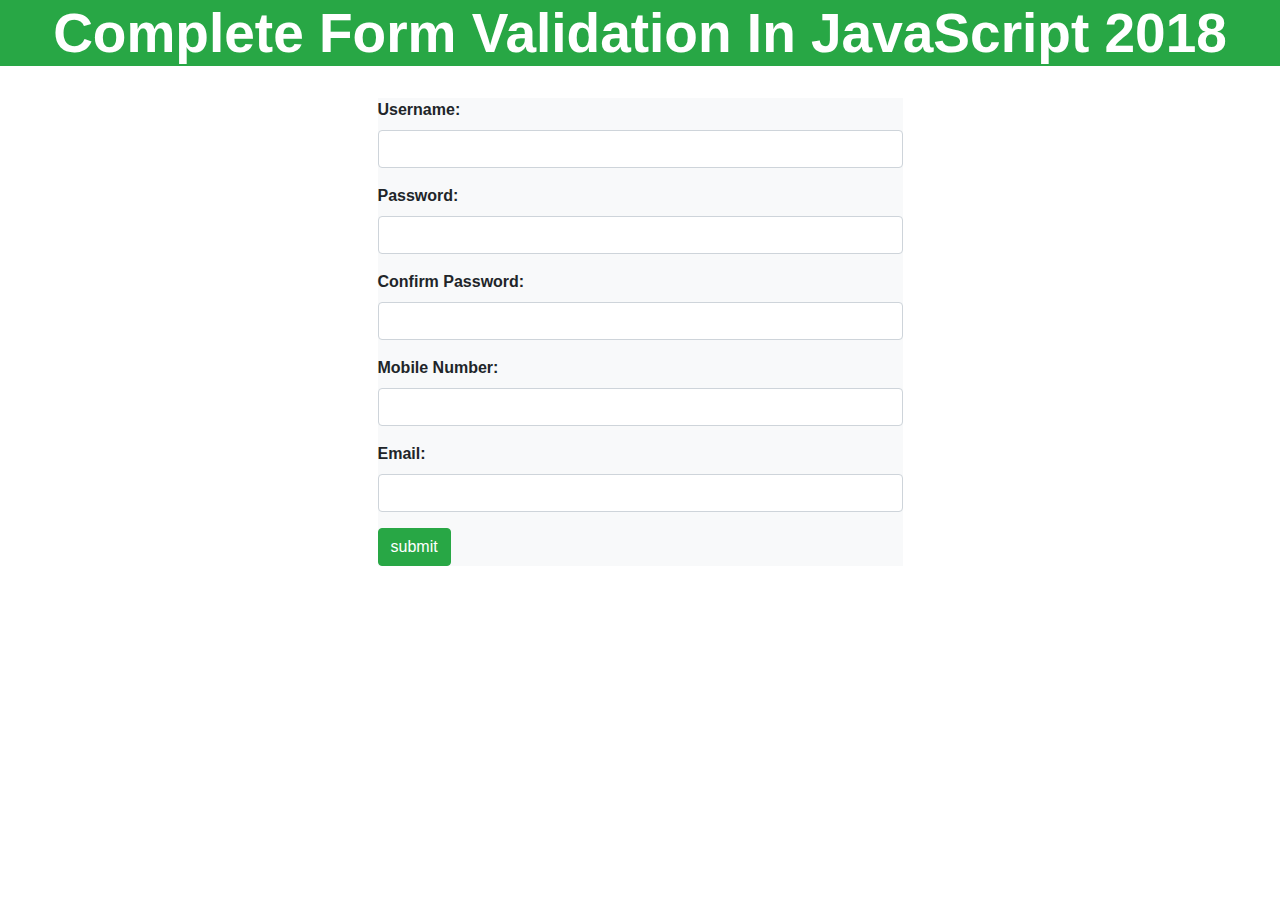
<file: javascriptvalidations.html>
<!DOCTYPE html>
<html>
<head>
	<title></title>
	<link rel="stylesheet" href="https://maxcdn.bootstrapcdn.com/bootstrap/4.0.0/css/bootstrap.min.css">

<!-- jQuery library -->
<script src="https://ajax.googleapis.com/ajax/libs/jquery/3.3.1/jquery.min.js"></script>

<!-- Popper JS -->
<script src="https://cdnjs.cloudflare.com/ajax/libs/popper.js/1.12.9/umd/popper.min.js"></script>

<!-- Latest compiled JavaScript -->
<script src="https://maxcdn.bootstrapcdn.com/bootstrap/4.0.0/js/bootstrap.min.js"></script>
</head>
<body>
<h1 class="text-white text-center font-weight-bold bg-success" style="font-size: 55px;"> Complete Form Validation In JavaScript 2018 </h1>

	<div class="container"><br>
		
		<div class="col-lg-6 m-auto d-block">
			
			<form action="#" onsubmit="return validation()" class="bg-light">
				
				<div class="form-group">
					<label for="user" class="font-weight-bold"> Username: </label>
					<input type="text" name="user" class="form-control" id="user" autocomplete="off">
					<span id="username" class="text-danger font-weight-bold"> </span>
				</div>

				<div class="form-group">
					<label class="font-weight-bold"> Password: </label>
					<input type="text" name="pass" class="form-control" id="pass" autocomplete="off">
					<span id="passwords" class="text-danger font-weight-bold"> </span>
				</div>

				<div class="form-group">
					<label class="font-weight-bold"> Confirm Password: </label>
					<input type="text" name="conpass" class="form-control" id="conpass" autocomplete="off">
					<span id="confrmpass" class="text-danger font-weight-bold"> </span>
				</div>

				<div class="form-group">
					<label class="font-weight-bold"> Mobile Number: </label>
					<input type="text" name="mobile" class="form-control" id="mobileNumber" autocomplete="off">
					<span id="mobileno" class="text-danger font-weight-bold"> </span>
				</div>

				<div class="form-group">
					<label class="font-weight-bold"> Email: </label>
					<input type="text" name="email" class="form-control" id="emails" autocomplete="off">
					<span id="emailids" class="text-danger font-weight-bold"> </span>
				</div>

				<input type="submit" name="submit" value="submit" class="btn btn-success" 	autocomplete="off">


			</form><br><br>


		</div>
	</div>



	<script type="text/javascript">
		

		function validation(){

			var user = document.getElementById('user').value;
			var pass = document.getElementById('pass').value;
			var confirmpass = document.getElementById('conpass').value;
			var mobileNumber = document.getElementById('mobileNumber').value;
			var emails = document.getElementById('emails').value;





			if(user == ""){
				document.getElementById('username').innerHTML =" ** Please fill the username field";
				return false;
			}
			if((user.length <= 2) || (user.length > 20)) {
				document.getElementById('username').innerHTML =" ** Username lenght must be between 2 and 20";
				return false;	
			}
			if(!isNaN(user)){
				document.getElementById('username').innerHTML =" ** only characters are allowed";
				return false;
			}







			if(pass == ""){
				document.getElementById('passwords').innerHTML =" ** Please fill the password field";
				return false;
			}
			if((pass.length <= 5) || (pass.length > 20)) {
				document.getElementById('passwords').innerHTML =" ** Passwords lenght must be between  5 and 20";
				return false;	
			}


			if(pass!=confirmpass){
				document.getElementById('confrmpass').innerHTML =" ** Password does not match the confirm password";
				return false;
			}



			if(confirmpass == ""){
				document.getElementById('confrmpass').innerHTML =" ** Please fill the confirmpassword field";
				return false;
			}




			if(mobileNumber == ""){
				document.getElementById('mobileno').innerHTML =" ** Please fill the mobile NUmber field";
				return false;
			}
			if(isNaN(mobileNumber)){
				document.getElementById('mobileno').innerHTML =" ** user must write digits only not characters";
				return false;
			}
			if(mobileNumber.length!=10){
				document.getElementById('mobileno').innerHTML =" ** Mobile Number must be 10 digits only";
				return false;
			}



			if(emails == ""){
				document.getElementById('emailids').innerHTML =" ** Please fill the email idx` field";
				return false;
			}
			if(emails.indexOf('@') <= 0 ){
				document.getElementById('emailids').innerHTML =" ** @ Invalid Position";
				return false;
			}

			if((emails.charAt(emails.length-4)!='.') && (emails.charAt(emails.length-3)!='.')){
				document.getElementById('emailids').innerHTML =" ** . Invalid Position";
				return false;
			}
		}

	</script>

</body>
</html>
</file>
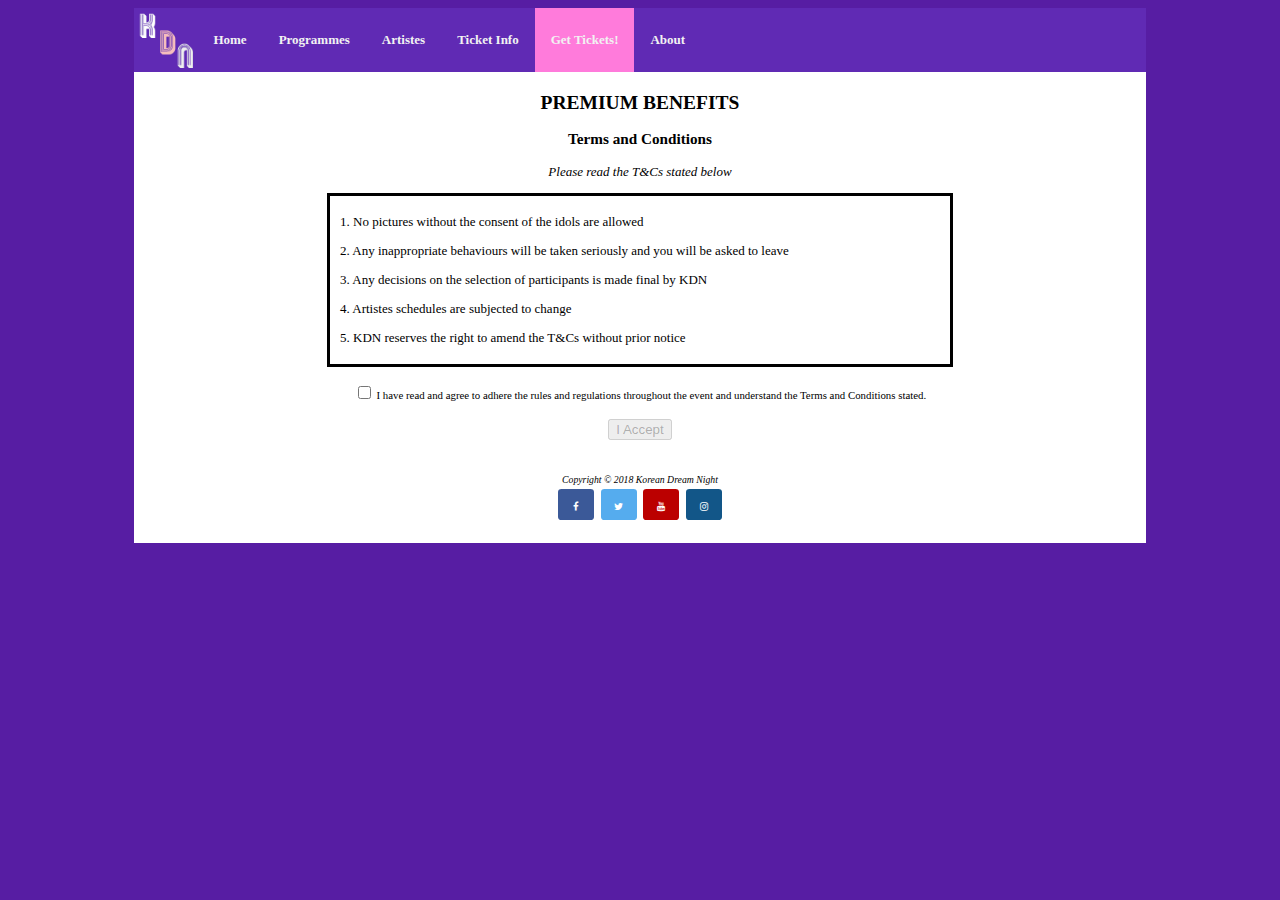
<file: premiumbenefits.html>
<!doctype html>
<html lang="en">
<head>
<title>KDN: Korean Dream Night</title>
<meta charset=“utf-8”>
<link rel="stylesheet" type="text/css" href="main-bg.css">
<link rel="stylesheet" href="https://cdnjs.cloudflare.com/ajax/libs/font-awesome/4.7.0/css/font-awesome.min.css">

<style>

#terms{
	border-style: solid;
	width:600px;
	text-align: justify;
	padding: 5px 10px;
}

</style>
</head>
<body>
    <div id="wrapper">

<div class="topnav">
	<img src="KDN_logo1.png" id="logo">
    <b>
    <a href="index.html" class="links">Home</a>
    <a href="programmes.html" class="links">Programmes</a>
    <a href="artistes.html" class="links">Artistes</a>
    <a href="ticketinfo.html" class="links">Ticket Info</a>
    <a style="background-color: #ff7bdb;" href="gettix.php" class="links">Get Tickets!</a>
    <a href="about.html" class="links">About</a>
    </b>
</div>

	<center>
    <h2>PREMIUM BENEFITS</h2>
	<h3> Terms and Conditions </h3>
	
	<p><i>Please read the T&Cs stated below</i></p>
	<div id="terms">
	<p>1. No pictures without the consent of the idols are allowed</p>
	<p>2. Any inappropriate behaviours will be taken seriously and you will be asked to leave</p>
	<p>3. Any decisions on the selection of participants is made final by KDN</p>
	<p>4. Artistes schedules are subjected to change</p>
	<p>5. KDN reserves the right to amend the T&Cs without prior notice</p>
	</div>
	<br>
<form action="bookingconfirmation.php">
  <input type="checkbox" name="tandcs" value="tandcs" id="tandcs" onclick="checkbox();" /><small> I have read and agree to adhere the rules and regulations throughout the event and understand the Terms and Conditions stated.</small><br><br>
  <input type="submit" name="terms" value="I Accept" id="term" disabled >
</form>
</center>

<script>
function checkbox(){
	var checkbox = document.getElementById("tandcs");
	
	if (checkbox.checked == true)	
		document.getElementById("term").disabled = false;
	else
		document.getElementById("term").disabled = true;
}

</script>


<footer>
	<br><small><i>Copyright &copy; 2018 Korean Dream Night<br>
	<a href="#" class="fa fa-facebook"></a>
	<a href="#" class="fa fa-twitter"></a>
	<a href="#" class="fa fa-youtube"></a>
	<a href="#" class="fa fa-instagram"></a>
</footer>

</div>
</body>
</html>
</file>
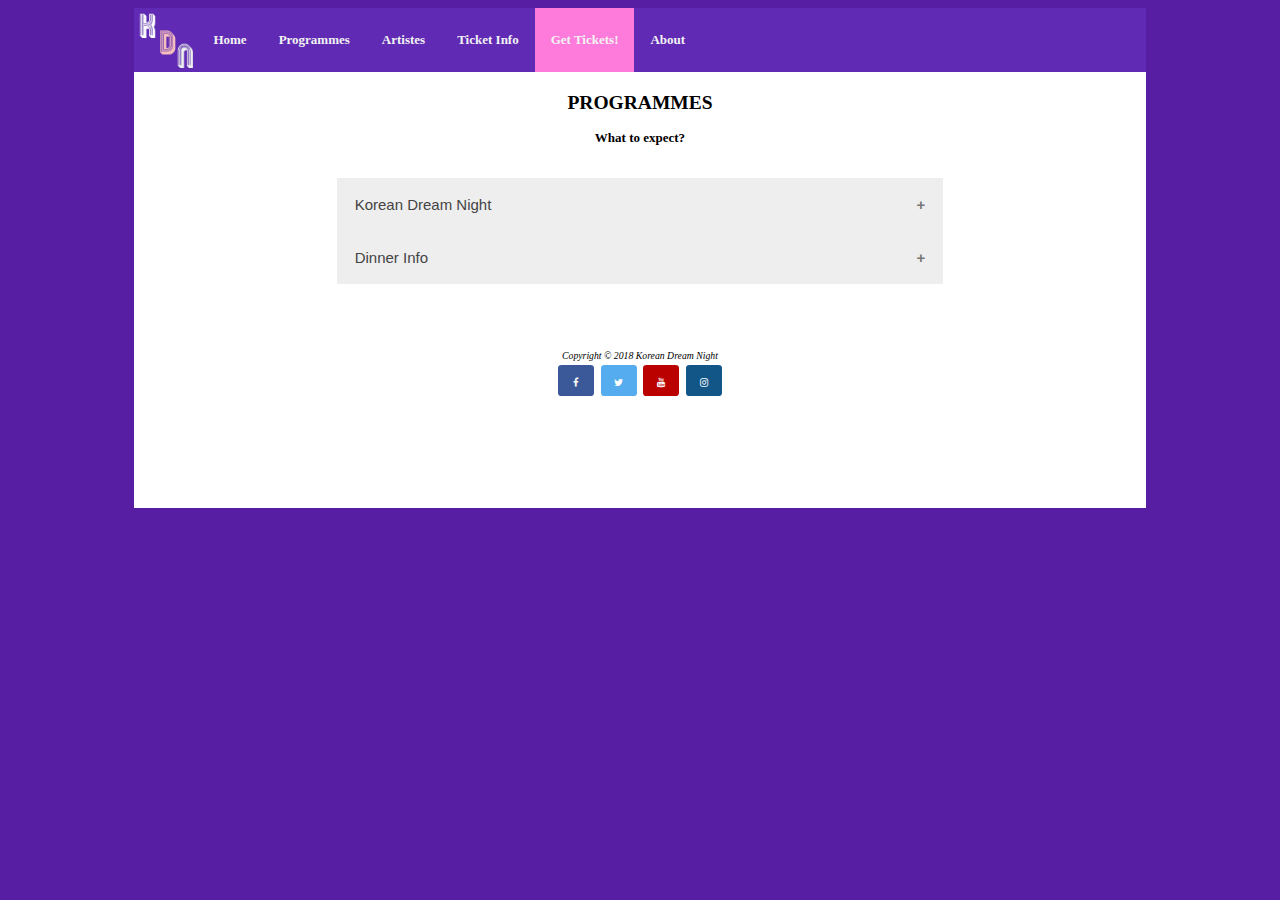
<file: programmes.html>
<!doctype html>
<html lang="en">
<head>
<title>KDN: Korean Dream Night</title>
<meta charset=“utf-8”>
<link rel="stylesheet" type="text/css" href="main-bg.css">
<link rel="stylesheet" href="https://cdnjs.cloudflare.com/ajax/libs/font-awesome/4.7.0/css/font-awesome.min.css">

<style>

table#t01 {
	border: 1px solid black;    
    background-color: #f1f1c1;
	margin-top: 30px;
}

.accordion {
    background-color: #eee;
    color: #444;
    cursor: pointer;
    padding: 18px;
    width: 60%;
    border: none;
    text-align: left;
    outline: none;
    font-size: 15px;
    transition: 0.4s;
}

.active, .accordion:hover {
    background-color: #ccc;
}

.accordion:after {
    content: '\002B';
    color: #777;
    font-weight: bold;
    float: right;
    margin-left: 5px;
}

.active:after {
    content: "\2212";
}

.panel {
    padding: 0 18px;
    background-color: white;
	width: 62%;
    max-height: 0;
    overflow: hidden;
    transition: max-height 0.2s ease-out;
}


</style>



</head>
<body>
    <div id="wrapper">

<div class="topnav">
	<img src="KDN_logo1.png" id="logo">
    <b>
    <a href="index.html" class="links">Home</a>
    <a href="programmes.html" class="links">Programmes</a>
    <a href="artistes.html" class="links">Artistes</a>
    <a href="ticketinfo.html" class="links">Ticket Info</a>
    <a style="background-color: #ff7bdb;" href="gettix.php" class="links">Get Tickets!</a>
    <a href="about.html" class="links">About</a>
    </b>
</div>


<center>
	<h2>PROGRAMMES</h2>
	<b>What to expect?</b><br>
	<br><br>

<button class="accordion">Korean Dream Night</button>	
<div class="panel">
  <p><b>ONE NIGHT CONCERT ONLY</b><br><br>
  Tickets available on the website @ Get Tickets!<br>
  Your OGs performing on one stage, one location<br>
  
  <br>Doors open at 7pm <br>
  Saturday, 22 December 2018</p>
</div>

<button class="accordion">Dinner Info</button>
<div class="panel">
  <p><b>EXCLUSIVE DINNER NIGHT</b><br><br>
  Purchase VIP tickets to stand a chance to win a dinner date<br> 
  with your favourite artistes!<B>*</b><br>
  Limited to only 40 VIP ticket holders to retain its exclusivity.
  <br><br>
  
  <i>*Note:</i> Subjected to artiste's availability</p>
</div>

</center>

<script>

var acc = document.getElementsByClassName("accordion");
var i;

for (i = 0; i < acc.length; i++) {
  acc[i].addEventListener("click", function() {
    this.classList.toggle("active");
    var panel = this.nextElementSibling;
    if (panel.style.maxHeight){
      panel.style.maxHeight = null;
    } else {
      panel.style.maxHeight = panel.scrollHeight + "px";
    } 
  });
}
</script>



<br><br>

<footer>
	<br><small><i>Copyright &copy; 2018 Korean Dream Night<br>
	<a href="#" class="fa fa-facebook"></a>
	<a href="#" class="fa fa-twitter"></a>
	<a href="#" class="fa fa-youtube"></a>
	<a href="#" class="fa fa-instagram"></a>
</footer>
</div>
</body>
</html>
</file>
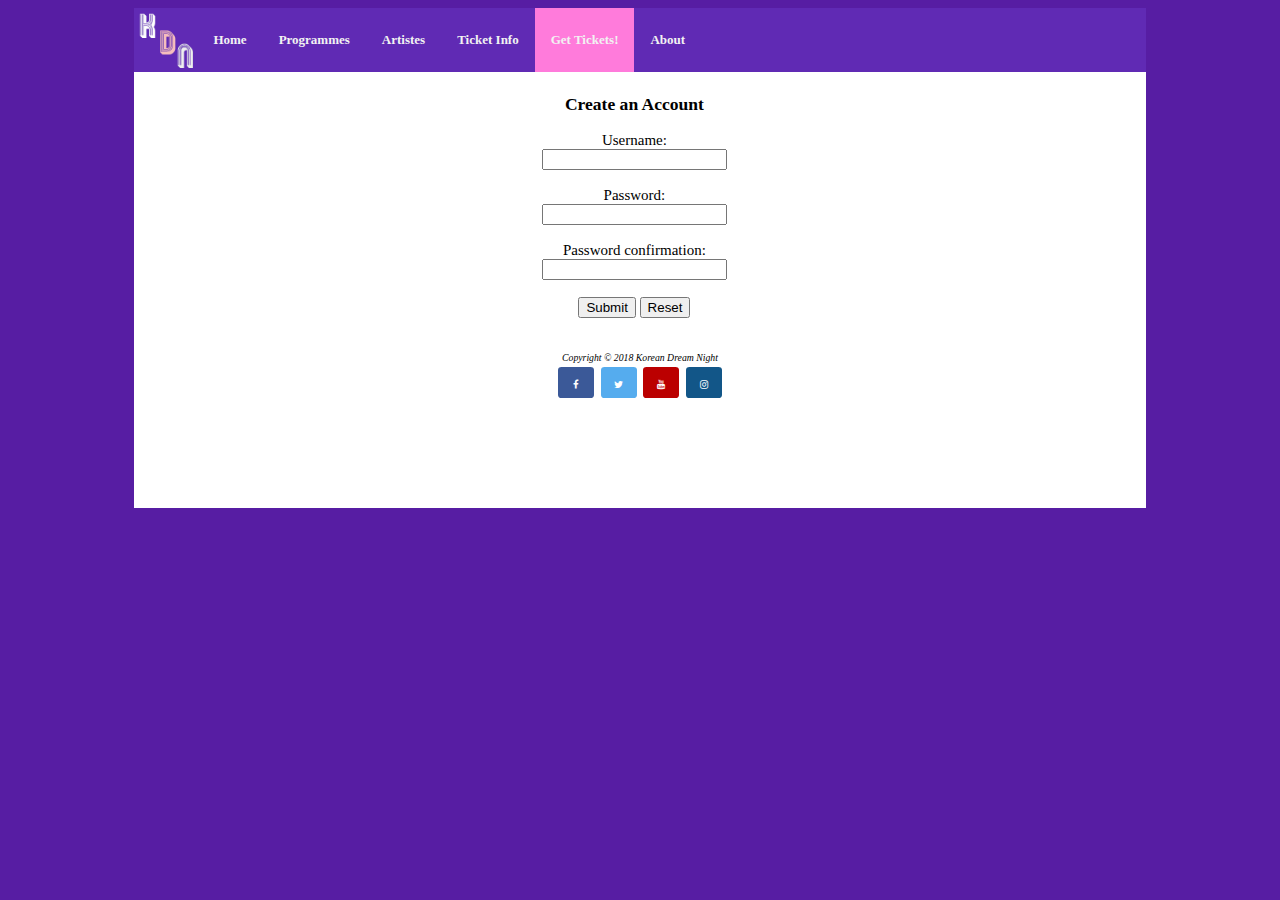
<file: registration.html>
<!doctype html>
<html lang="en">
<head>
<title>KDN: Registration Page</title>
<meta charset=“utf-8”>
<link rel="stylesheet" type="text/css" href="main-bg.css">
<link rel="stylesheet" href="https://cdnjs.cloudflare.com/ajax/libs/font-awesome/4.7.0/css/font-awesome.min.css">

<style>


.content {
	margin-left:350px;
	width: 300px;
	font-size: 15px;
}

</style>
</head>
<body>
    <div id="wrapper">

<div class="topnav">
	<img src="KDN_logo1.png" id="logo">
    <b>
	<a href="index.html" class="links">Home</a>
	<a href="programmes.html" class="links">Programmes</a>
	<a href="artistes.html" class="links">Artistes</a>
	<a href="ticketinfo.html" class="links">Ticket Info</a>
	<a style="background-color: #ff7bdb;" href="gettix.html" class="links">Get Tickets!</a>
	<a href="about.html" class="links">About</a>
    </b>
</div>

<div class="header-images">
</div>

<div class="content">
<h3><center>Create an Account</center></h3>
<center>
<form action="register.php" method=POST>
Username:<br />
<input type=text name=username><br /><br />
Password:<br />
<input type=password name=password><br /><br />
Password confirmation:<br /> 
<input type=password name=password2><br /><br />

<input type=submit name=submit value=Submit>
<input type=reset name=reset value="Reset">
</form>
</center>
</div>


<footer>
	<br><small><i>Copyright &copy; 2018 Korean Dream Night<br>
	<a href="#" class="fa fa-facebook"></a>
	<a href="#" class="fa fa-twitter"></a>
	<a href="#" class="fa fa-youtube"></a>
	<a href="#" class="fa fa-instagram"></a>
</footer>
</div>
</body>
</html>
</file>
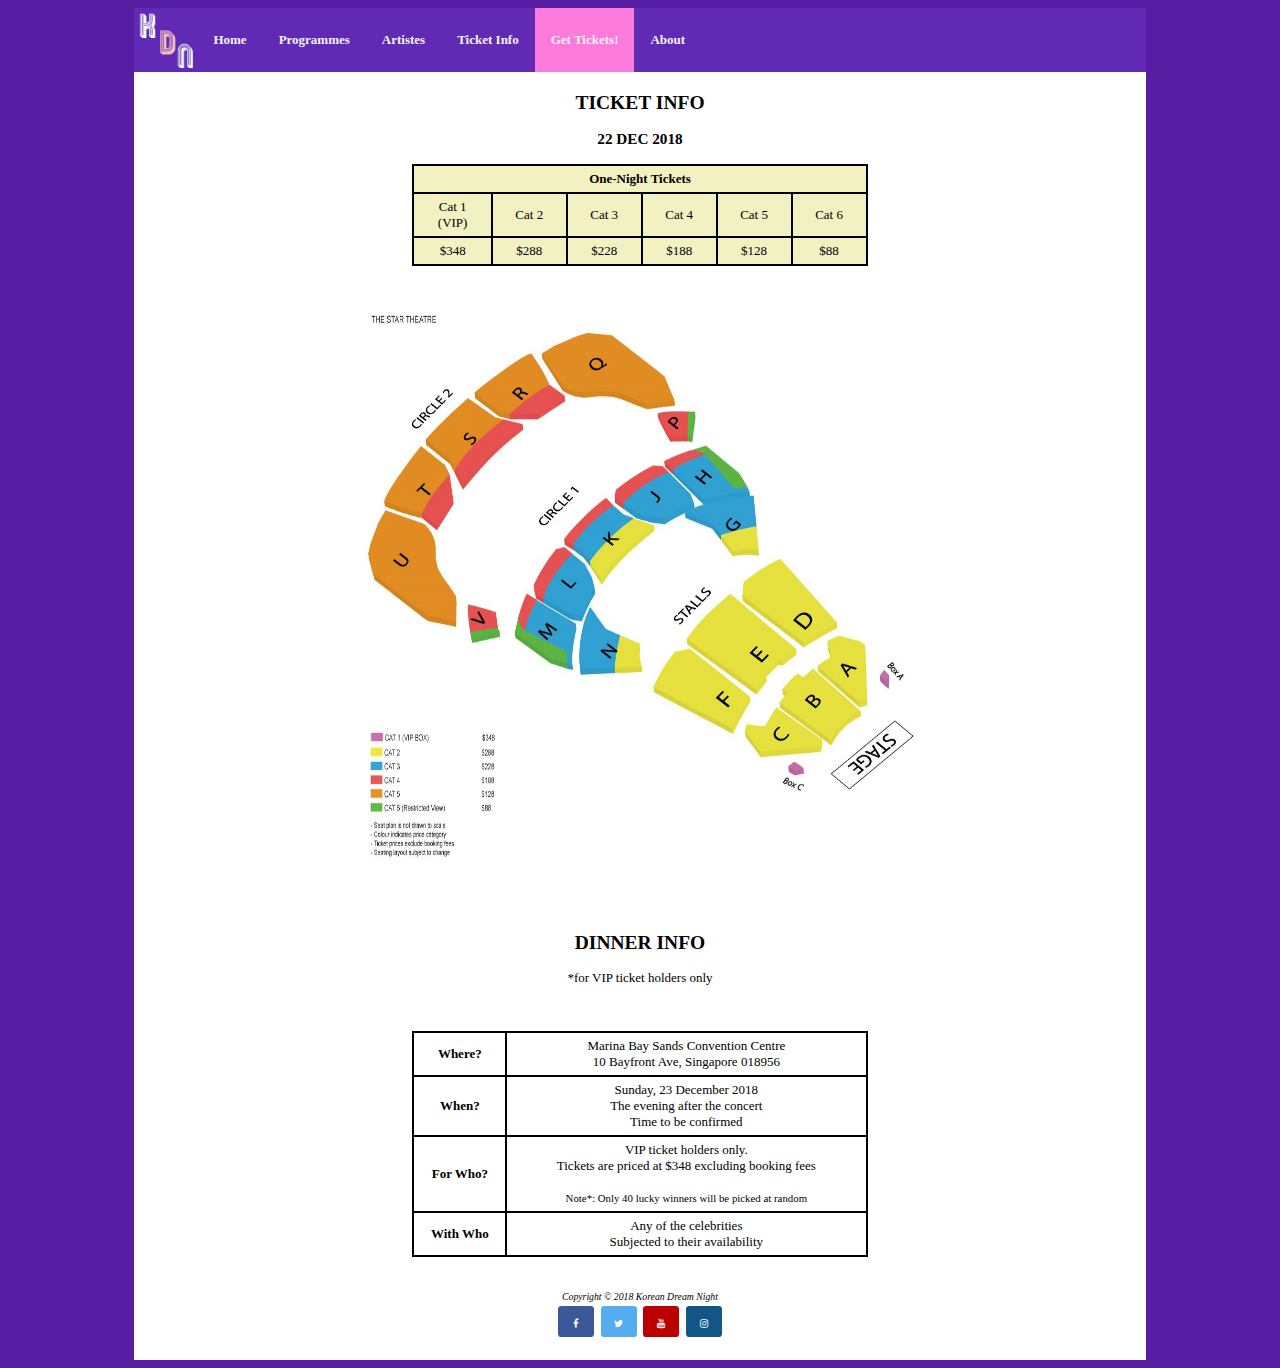
<file: ticketinfo.html>
<!doctype html>
<html lang="en">
<head>
<title>KDN: Korean Dream Night</title>
<meta charset=“utf-8”>
<link rel="stylesheet" type="text/css" href="main-bg.css">
<link rel="stylesheet" href="https://cdnjs.cloudflare.com/ajax/libs/font-awesome/4.7.0/css/font-awesome.min.css">

<style>
.left-content {
	width: 300px;
	float: left;
}

table, th, td {
    border: 2px solid black;
	border-collapse: collapse;
	text-align: center;
}
th, td {
    padding: 5px;
    text-align: middle;    
}
table#t01 {
    width: 100%;    
    background-color: #f1f1c1;
}
</style>
</head>
<body>
    <div id="wrapper">


<div class="topnav">
	<img src="KDN_logo1.png" id="logo">
    <b>
    <a href="index.html" class="links">Home</a>
    <a href="programmes.html" class="links">Programmes</a>
    <a href="artistes.html" class="links">Artistes</a>
    <a href="ticketinfo.html" class="links">Ticket Info</a>
    <a style="background-color: #ff7bdb;" href="gettix.php" class="links">Get Tickets!</a>
    <a href="about.html" class="links">About</a>
    </b>
</div>

<div class="ticketing">
<center><h2>TICKET INFO</h2>
<table id="t01" style="width:45%">

<h3 style="font:arial, sans-serif">22 DEC 2018</h3>
  <tr>
	<th colspan="6">One-Night Tickets</th>
  </tr>

  <tr>
    <td>Cat 1<br> (VIP)</td>
    <td>Cat 2</td>
    <td>Cat 3</td>
    <td>Cat 4</td>
    <td>Cat 5</td>
    <td>Cat 6</td>
  </tr>
  
  <tr>
    <td>$348</td>
    <td>$288</td>
    <td>$228</td>
    <td>$188</td>
    <td>$128</td>
    <td>$88</td>
  </tr>

</table>
<br><br><br>

<img src="seatingplan.jpg" alt="seatmap" width="55%" height="550"></center>

<br><br><br>
</div>


<div class="dinnerinfo">
<center><h2>DINNER INFO</h2>
<p>*for VIP ticket holders only</p><br><br>

<table id="t02" style="width:45%">
  <tr>
	<th colspan="6">Where?</th>
	<td> Marina Bay Sands Convention Centre <br> 10 Bayfront Ave, Singapore 018956</td>
  </tr>
  
   <tr>
	<th colspan="6">When?</th>
	<td>Sunday, 23 December 2018 <br> The evening after the concert<br>
		Time to be confirmed</td>
  </tr>
  
   <tr>
	<th colspan="6">For Who?</th>
	<td>VIP ticket holders only. <br> Tickets are priced at $348 excluding booking fees
	<br><br><small>Note*: Only 40 lucky winners will be picked at random</small></td>
  </tr>
  
   <tr>
	<th colspan="6">With Who</th>
	<td>Any of the celebrities<br>
		Subjected to their availability</td>
  </tr>
  
 </table>

</center>

</div>


<footer>
	<br><small><i>Copyright &copy; 2018 Korean Dream Night<br>
	<a href="#" class="fa fa-facebook"></a>
	<a href="#" class="fa fa-twitter"></a>
	<a href="#" class="fa fa-youtube"></a>
	<a href="#" class="fa fa-instagram"></a>
</footer>
</div>
</body>
</html>
</file>
<file: main-bg.css>
body {
	font-family: Lucida Sans, Arial sans-serif;
    background-color: #571da3;
	font-size: 13px;
	margin-top: 100;
}

#wrapper { background-color: #FFFFFF; 
           color: #000000;
			width: 80%;
			min-width:900px;
		   min-height:500px;
		   margin-left: auto;
		   margin-right:auto;
		   /* box-shadow: 5px 5px 5px grey; */
} 

#logo {
	float: left;
	position: relative;
	display: inline-block;
	height:63px;
	margin-left: 10;
	padding: 0;
}

/* Style the top navigation bar */
.topnav {
	display:inline-block;
	width: 100%;
    background-color: #602ab4;
	position:relative;
}

/* Style the topnav links */
.topnav a {
    float: left;
    color: #f2f2f2;
    text-align: center;
    padding: 24px 16px;
    text-decoration: none;
}

/* Change color on hover */
.topnav a:hover {
    background-color: #571da3;
    color: #f2f2f2;
}

footer {
	font-size:90%;
    text-align: center;
	clear: right;
    padding-bottom:20px;
	padding-top:20px;
	background-color: ffffff;
	color: 000000;
}	

.fa {
  padding: 13px;
  font-size: 15px;
  width: 10px;
  height: 5px;
  text-align: center;
  text-decoration: none;
  margin: 3px 2px;
  border-radius: 10%;
}


.fa:hover {
    opacity: 0.7;
}
.fa-facebook {
  background: #3B5998;
  color: white;
}

.fa-twitter {
  background: #55ACEE;
  color: white;
}
.fa-youtube {
  background: #bb0000;
  color: white;
}

.fa-instagram {
  background: #125688;
  color: white;
}
</file>
